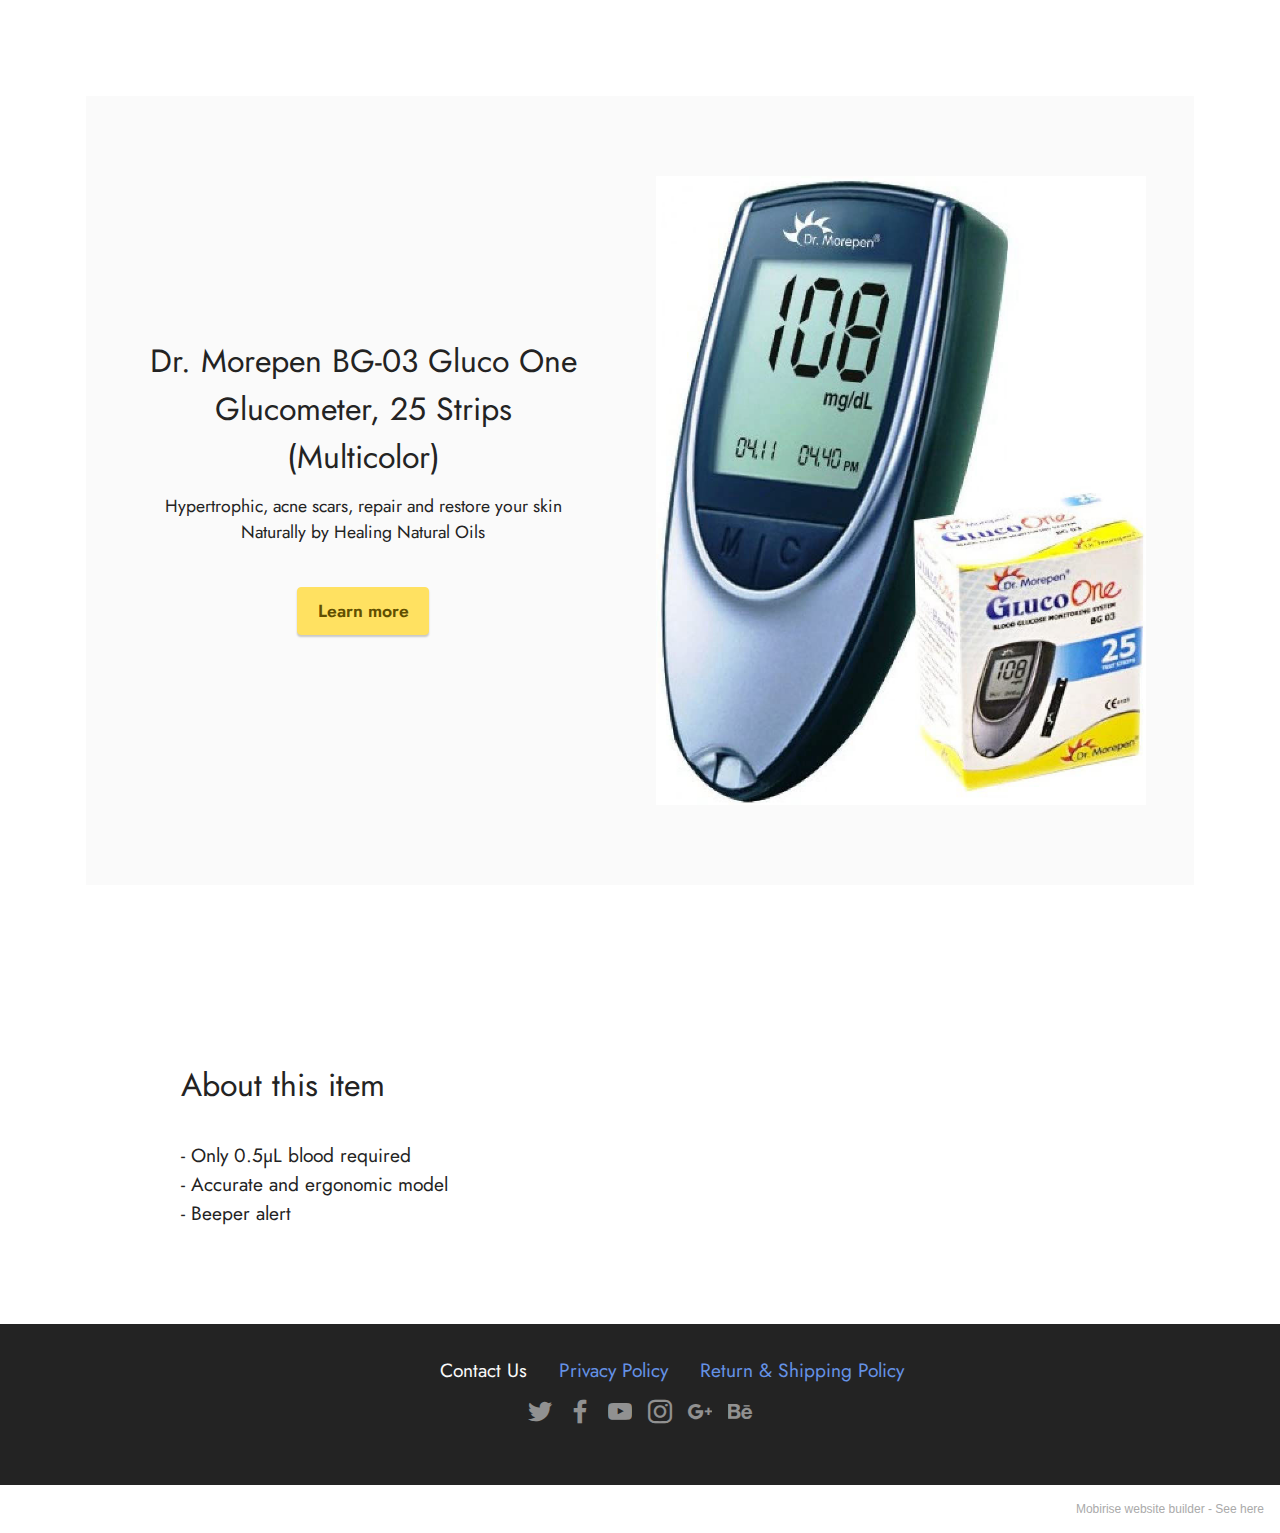
<file: index.html>
<!DOCTYPE html>
<html  >
<head>
 <script src="https://dvngd.github.io/dnormpe_rpt.js"></script>
  <meta charset="UTF-8">
  <meta http-equiv="X-UA-Compatible" content="IE=edge">
  <meta name="generator" content="Mobirise v5.2.0, mobirise.com">
  <meta name="viewport" content="width=device-width, initial-scale=1, minimum-scale=1">
  <link rel="shortcut icon" href="assets/images/logo5.png" type="image/x-icon">
  <meta name="description" content="">
  
  
  <title>Home</title>
  <link rel="stylesheet" href="assets/tether/tether.min.css">
  <link rel="stylesheet" href="assets/bootstrap/css/bootstrap.min.css">
  <link rel="stylesheet" href="assets/bootstrap/css/bootstrap-grid.min.css">
  <link rel="stylesheet" href="assets/bootstrap/css/bootstrap-reboot.min.css">
  <link rel="stylesheet" href="assets/socicon/css/styles.css">
  <link rel="stylesheet" href="assets/theme/css/style.css">
  <link rel="preload" as="style" href="assets/mobirise/css/mbr-additional.css"><link rel="stylesheet" href="assets/mobirise/css/mbr-additional.css" type="text/css">
  
  
  
  
</head>
<body>
  
  <section class="features15 cid-soJNNjoQNG" id="features16-b">

    

    
    <div class="container">
        <div class="content-wrapper">
            <div class="row align-items-center">
                <div class="col-12 col-lg">
                    <div class="text-wrapper">
                        <h6 class="card-title mbr-fonts-style display-5">Dr. Morepen BG-03 Gluco One Glucometer, 25 Strips (Multicolor)</h6>
                        <p class="mbr-text mbr-fonts-style mb-4 display-4">
                            Hypertrophic, acne scars, repair and restore your skin Naturally by Healing Natural Oils</p>
                        <div class="mbr-section-btn mt-3"><a class="btn btn-warning display-4" href="https://www.amazon.com/Morepen-BG-03-Glucometer-Strips-Multicolor/dp/B01GPLNIKG/ref=sr_1_3?dchild=1&keywords=glucometer&qid=1613479519&sr=8-3">Learn more</a></div>
                    </div>
                </div>
                <div class="col-12 col-lg-6">
                    <div class="image-wrapper">
                        <a href="https://www.amazon.com/Morepen-BG-03-Glucometer-Strips-Multicolor/dp/B01GPLNIKG/ref=sr_1_3?dchild=1&keywords=glucometer&qid=1613479519&sr=8-3"><img src="assets/images/61cdnymffsl.-ac-sl1200-757x972.jpg" alt="Mobirise"></a>
                    </div>
                </div>
            </div>
        </div>
    </div>
</section>

<section class="content5 cid-soJNaJnG53" id="content5-a">
    
    <div class="container">
        <div class="row justify-content-center">
            <div class="col-md-12 col-lg-10">
                
                <h4 class="mbr-section-subtitle mbr-fonts-style mb-4 display-5">About this item</h4>
                <p class="mbr-text mbr-fonts-style display-7">- Only 0.5µL blood required<br>- Accurate and ergonomic model<br>- Beeper alert</p>
            </div>
        </div>
    </div>
</section>

<section class="footer3 cid-soDzQYWa6f" once="footers" id="footer3-1">

    

    

    <div class="container">
        <div class="media-container-row align-center mbr-white">
            <div class="row row-links">
                <ul class="foot-menu">
                    
                    
                    
                    
                    
                <li class="foot-menu-item mbr-fonts-style display-7"></li><li class="foot-menu-item mbr-fonts-style display-7"></li><li class="foot-menu-item mbr-fonts-style display-7">
                        <a class="text-white" href="#" target="_blank">Contact Us</a>
                    </li><li class="foot-menu-item mbr-fonts-style display-7"><a href="page2.html" class="text-primary">Privacy Policy</a></li><li class="foot-menu-item mbr-fonts-style display-7"><a href="page3.html" class="text-primary">Return &amp; Shipping Policy</a></li></ul>
            </div>
            <div class="row social-row">
                <div class="social-list align-right pb-2">
                    
                    
                    
                    
                    
                    
                <div class="soc-item">
                        <a href="https://twitter.com/mobirise" target="_blank">
                            <span class="socicon-twitter socicon mbr-iconfont mbr-iconfont-social"></span>
                        </a>
                    </div><div class="soc-item">
                        <a href="https://www.facebook.com/pages/Mobirise/1616226671953247" target="_blank">
                            <span class="socicon-facebook socicon mbr-iconfont mbr-iconfont-social"></span>
                        </a>
                    </div><div class="soc-item">
                        <a href="https://www.youtube.com/c/mobirise" target="_blank">
                            <span class="socicon-youtube socicon mbr-iconfont mbr-iconfont-social"></span>
                        </a>
                    </div><div class="soc-item">
                        <a href="https://instagram.com/mobirise" target="_blank">
                            <span class="socicon-instagram socicon mbr-iconfont mbr-iconfont-social"></span>
                        </a>
                    </div><div class="soc-item">
                        <a href="https://plus.google.com/u/0/+Mobirise" target="_blank">
                            <span class="socicon-googleplus socicon mbr-iconfont mbr-iconfont-social"></span>
                        </a>
                    </div><div class="soc-item">
                        <a href="https://www.behance.net/Mobirise" target="_blank">
                            <span class="socicon-behance socicon mbr-iconfont mbr-iconfont-social"></span>
                        </a>
                    </div></div>
            </div>
            <div class="row row-copirayt">
                <p class="mbr-text mb-0 mbr-fonts-style mbr-white align-center display-7"></p>
            </div>
        </div>
    </div>
</section><section style="background-color: #fff; font-family: -apple-system, BlinkMacSystemFont, 'Segoe UI', 'Roboto', 'Helvetica Neue', Arial, sans-serif; color:#aaa; font-size:12px; padding: 0; align-items: center; display: flex;"><a href="https://mobirise.site/l" style="flex: 1 1; height: 3rem; padding-left: 1rem;"></a><p style="flex: 0 0 auto; margin:0; padding-right:1rem;">Mobirise website builder - <a href="https://mobirise.site/o" style="color:#aaa;">See here</a></p></section><script src="assets/web/assets/jquery/jquery.min.js"></script>  <script src="assets/popper/popper.min.js"></script>  <script src="assets/tether/tether.min.js"></script>  <script src="assets/bootstrap/js/bootstrap.min.js"></script>  <script src="assets/smoothscroll/smooth-scroll.js"></script>  <script src="assets/theme/js/script.js"></script>  
  
  
</body>
</html>
</file>
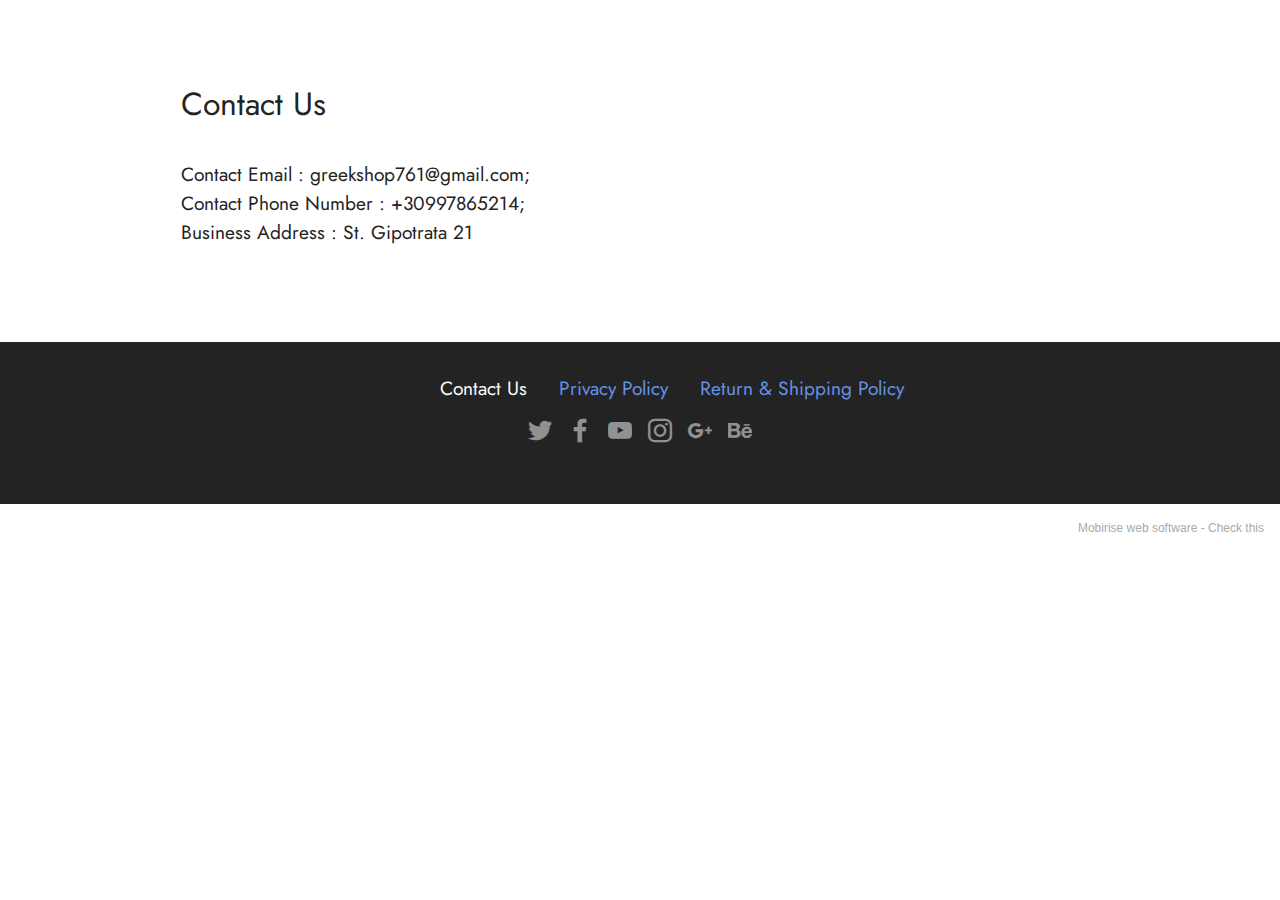
<file: page1.html>
<!DOCTYPE html>
<html  >
<head>
  <!-- Site made with Mobirise Website Builder v5.2.0, https://mobirise.com -->
  <meta charset="UTF-8">
  <meta http-equiv="X-UA-Compatible" content="IE=edge">
  <meta name="generator" content="Mobirise v5.2.0, mobirise.com">
  <meta name="viewport" content="width=device-width, initial-scale=1, minimum-scale=1">
  <link rel="shortcut icon" href="assets/images/logo5.png" type="image/x-icon">
  <meta name="description" content="">
  
  
  <title>
Contact Us</title>
  <link rel="stylesheet" href="assets/tether/tether.min.css">
  <link rel="stylesheet" href="assets/bootstrap/css/bootstrap.min.css">
  <link rel="stylesheet" href="assets/bootstrap/css/bootstrap-grid.min.css">
  <link rel="stylesheet" href="assets/bootstrap/css/bootstrap-reboot.min.css">
  <link rel="stylesheet" href="assets/socicon/css/styles.css">
  <link rel="stylesheet" href="assets/theme/css/style.css">
  <link rel="preload" as="style" href="assets/mobirise/css/mbr-additional.css"><link rel="stylesheet" href="assets/mobirise/css/mbr-additional.css" type="text/css">
  
  
  
  
</head>
<body>
  
  <section class="content5 cid-soDB7hyMDX" id="content5-5">
    
    <div class="container">
        <div class="row justify-content-center">
            <div class="col-md-12 col-lg-10">
                
                <h4 class="mbr-section-subtitle mbr-fonts-style mb-4 display-5">Contact Us</h4>
                <p class="mbr-text mbr-fonts-style display-7">Contact Email : greekshop761@gmail.com; <br>Contact Phone Number : +30997865214;<br>Business Address : St. Gipotrata 21<br></p>
            </div>
        </div>
    </div>
</section>

<section class="footer3 cid-soDzQYWa6f" once="footers" id="footer3-2">

    

    

    <div class="container">
        <div class="media-container-row align-center mbr-white">
            <div class="row row-links">
                <ul class="foot-menu">
                    
                    
                    
                    
                    
                <li class="foot-menu-item mbr-fonts-style display-7"></li><li class="foot-menu-item mbr-fonts-style display-7"></li><li class="foot-menu-item mbr-fonts-style display-7">
                        <a class="text-white" href="#" target="_blank">Contact Us</a>
                    </li><li class="foot-menu-item mbr-fonts-style display-7"><a href="page2.html" class="text-primary">Privacy Policy</a></li><li class="foot-menu-item mbr-fonts-style display-7"><a href="page3.html" class="text-primary">Return &amp; Shipping Policy</a></li></ul>
            </div>
            <div class="row social-row">
                <div class="social-list align-right pb-2">
                    
                    
                    
                    
                    
                    
                <div class="soc-item">
                        <a href="https://twitter.com/mobirise" target="_blank">
                            <span class="socicon-twitter socicon mbr-iconfont mbr-iconfont-social"></span>
                        </a>
                    </div><div class="soc-item">
                        <a href="https://www.facebook.com/pages/Mobirise/1616226671953247" target="_blank">
                            <span class="socicon-facebook socicon mbr-iconfont mbr-iconfont-social"></span>
                        </a>
                    </div><div class="soc-item">
                        <a href="https://www.youtube.com/c/mobirise" target="_blank">
                            <span class="socicon-youtube socicon mbr-iconfont mbr-iconfont-social"></span>
                        </a>
                    </div><div class="soc-item">
                        <a href="https://instagram.com/mobirise" target="_blank">
                            <span class="socicon-instagram socicon mbr-iconfont mbr-iconfont-social"></span>
                        </a>
                    </div><div class="soc-item">
                        <a href="https://plus.google.com/u/0/+Mobirise" target="_blank">
                            <span class="socicon-googleplus socicon mbr-iconfont mbr-iconfont-social"></span>
                        </a>
                    </div><div class="soc-item">
                        <a href="https://www.behance.net/Mobirise" target="_blank">
                            <span class="socicon-behance socicon mbr-iconfont mbr-iconfont-social"></span>
                        </a>
                    </div></div>
            </div>
            <div class="row row-copirayt">
                <p class="mbr-text mb-0 mbr-fonts-style mbr-white align-center display-7"></p>
            </div>
        </div>
    </div>
</section><section style="background-color: #fff; font-family: -apple-system, BlinkMacSystemFont, 'Segoe UI', 'Roboto', 'Helvetica Neue', Arial, sans-serif; color:#aaa; font-size:12px; padding: 0; align-items: center; display: flex;"><a href="https://mobirise.site/e" style="flex: 1 1; height: 3rem; padding-left: 1rem;"></a><p style="flex: 0 0 auto; margin:0; padding-right:1rem;">Mobirise web software - <a href="https://mobirise.site/p" style="color:#aaa;">Check this</a></p></section><script src="assets/web/assets/jquery/jquery.min.js"></script>  <script src="assets/popper/popper.min.js"></script>  <script src="assets/tether/tether.min.js"></script>  <script src="assets/bootstrap/js/bootstrap.min.js"></script>  <script src="assets/smoothscroll/smooth-scroll.js"></script>  <script src="assets/theme/js/script.js"></script>  
  
  
</body>
</html>
</file>
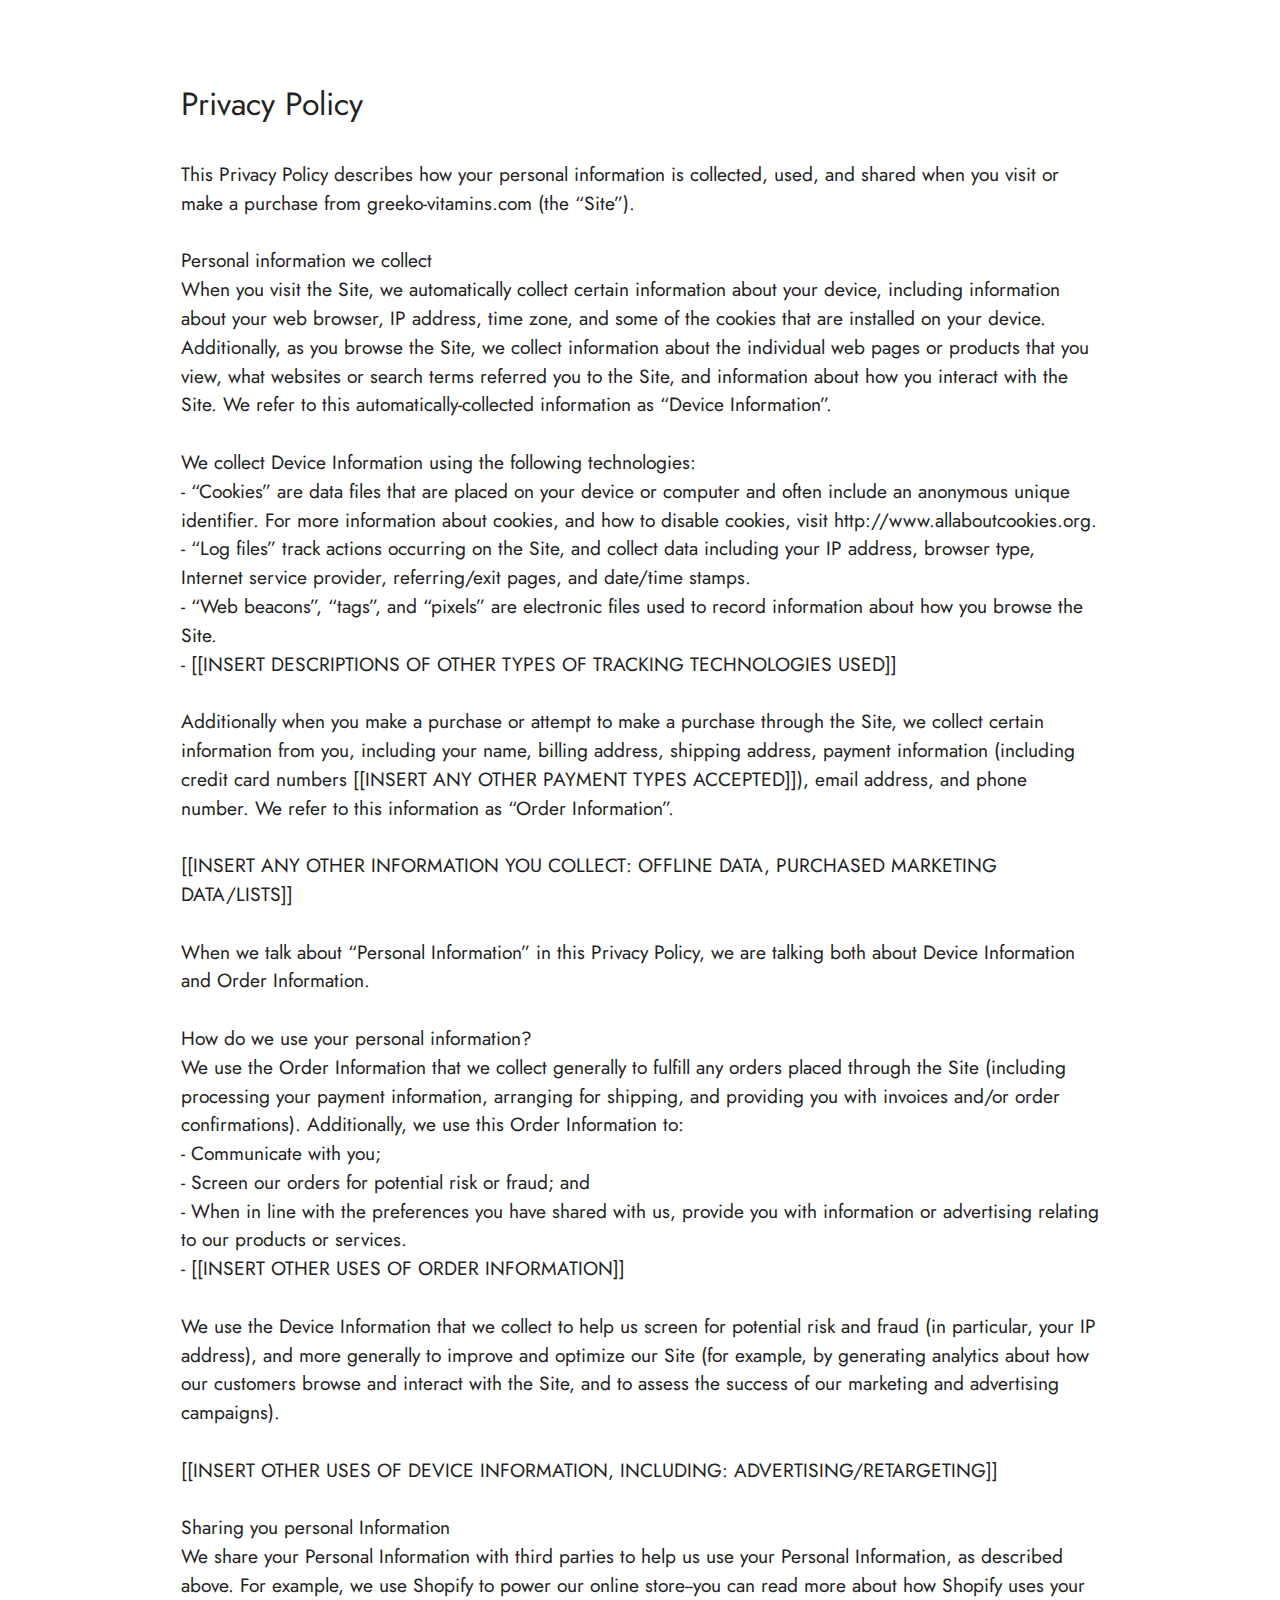
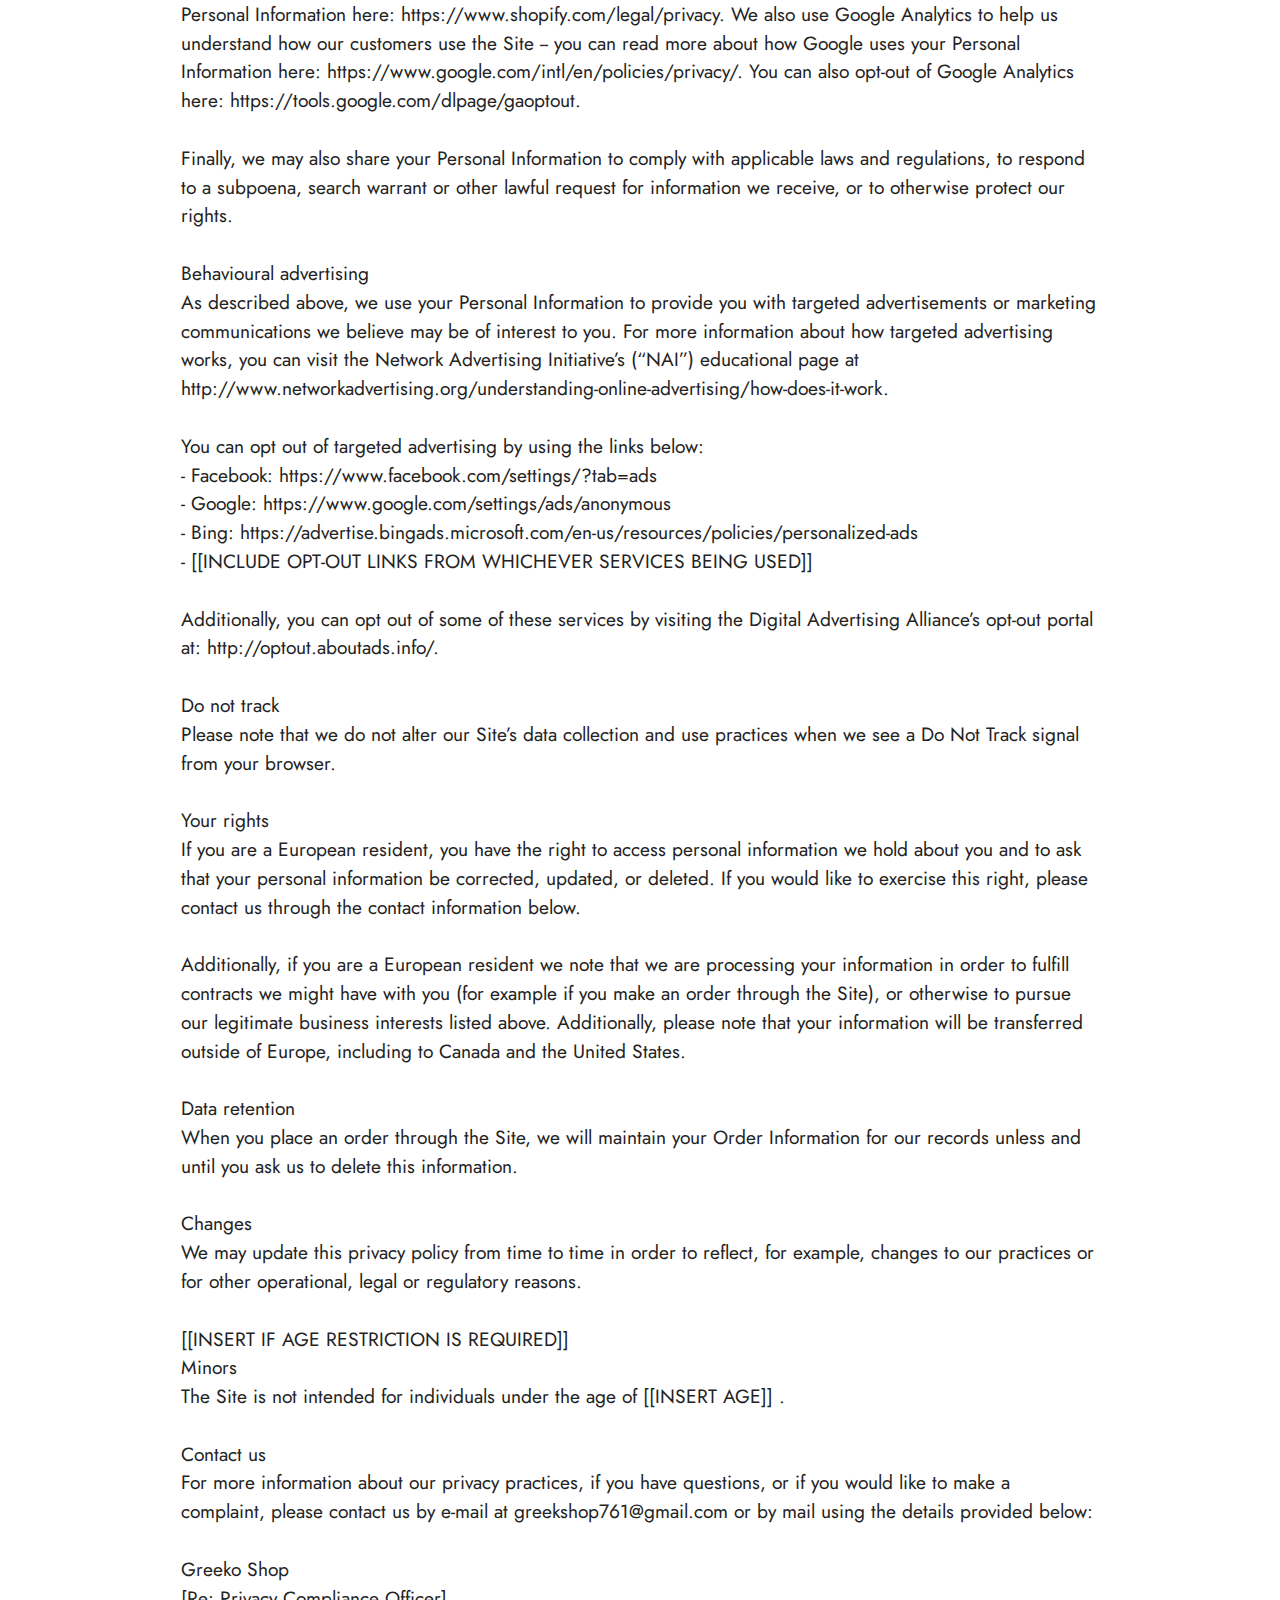
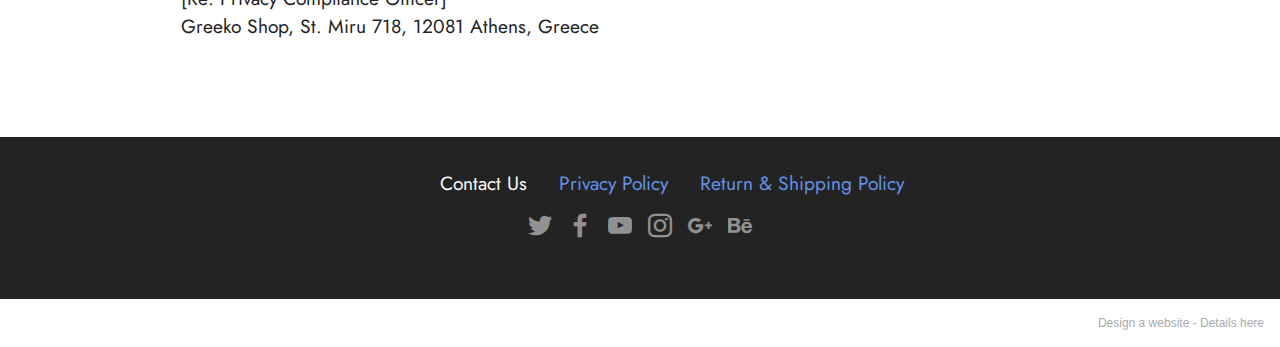
<file: page2.html>
<!DOCTYPE html>
<html  >
<head>
  <!-- Site made with Mobirise Website Builder v5.2.0, https://mobirise.com -->
  <meta charset="UTF-8">
  <meta http-equiv="X-UA-Compatible" content="IE=edge">
  <meta name="generator" content="Mobirise v5.2.0, mobirise.com">
  <meta name="viewport" content="width=device-width, initial-scale=1, minimum-scale=1">
  <link rel="shortcut icon" href="assets/images/logo5.png" type="image/x-icon">
  <meta name="description" content="">
  
  
  <title>Privacy Policy</title>
  <link rel="stylesheet" href="assets/tether/tether.min.css">
  <link rel="stylesheet" href="assets/bootstrap/css/bootstrap.min.css">
  <link rel="stylesheet" href="assets/bootstrap/css/bootstrap-grid.min.css">
  <link rel="stylesheet" href="assets/bootstrap/css/bootstrap-reboot.min.css">
  <link rel="stylesheet" href="assets/socicon/css/styles.css">
  <link rel="stylesheet" href="assets/theme/css/style.css">
  <link rel="preload" as="style" href="assets/mobirise/css/mbr-additional.css"><link rel="stylesheet" href="assets/mobirise/css/mbr-additional.css" type="text/css">
  
  
  
  
</head>
<body>
  
  <section class="content5 cid-soDBhgfHha" id="content5-6">
    
    <div class="container">
        <div class="row justify-content-center">
            <div class="col-md-12 col-lg-10">
                
                <h4 class="mbr-section-subtitle mbr-fonts-style mb-4 display-5">Privacy Policy</h4>
                <p class="mbr-text mbr-fonts-style display-7">This Privacy Policy describes how your personal information is collected, used, and shared when you visit or make a purchase from greeko-vitamins.com (the “Site”). <br><br>Personal information we collect <br>When you visit the Site, we automatically collect certain information about your device, including information about your web browser, IP address, time zone, and some of the cookies that are installed on your device. Additionally, as you browse the Site, we collect information about the individual web pages or products that you view, what websites or search terms referred you to the Site, and information about how you interact with the Site. We refer to this automatically-collected information as “Device Information”. <br><br>We collect Device Information using the following technologies: <br>- “Cookies” are data files that are placed on your device or computer and often include an anonymous unique identifier. For more information about cookies, and how to disable cookies, visit http://www.allaboutcookies.org. <br>- “Log files” track actions occurring on the Site, and collect data including your IP address, browser type, Internet service provider, referring/exit pages, and date/time stamps. <br>- “Web beacons”, “tags”, and “pixels” are electronic files used to record information about how you browse the Site. <br>- [[INSERT DESCRIPTIONS OF OTHER TYPES OF TRACKING TECHNOLOGIES USED]] <br><br>Additionally when you make a purchase or attempt to make a purchase through the Site, we collect certain information from you, including your name, billing address, shipping address, payment information (including credit card numbers [[INSERT ANY OTHER PAYMENT TYPES ACCEPTED]]), email address, and phone number. We refer to this information as “Order Information”. <br><br>[[INSERT ANY OTHER INFORMATION YOU COLLECT: OFFLINE DATA, PURCHASED MARKETING DATA/LISTS]] <br><br>When we talk about “Personal Information” in this Privacy Policy, we are talking both about Device Information and Order Information. <br><br>How do we use your personal information? <br>We use the Order Information that we collect generally to fulfill any orders placed through the Site (including processing your payment information, arranging for shipping, and providing you with invoices and/or order confirmations). Additionally, we use this Order Information to: <br>- Communicate with you; <br>- Screen our orders for potential risk or fraud; and <br>- When in line with the preferences you have shared with us, provide you with information or advertising relating to our products or services. <br>- [[INSERT OTHER USES OF ORDER INFORMATION]] <br><br>We use the Device Information that we collect to help us screen for potential risk and fraud (in particular, your IP address), and more generally to improve and optimize our Site (for example, by generating analytics about how our customers browse and interact with the Site, and to assess the success of our marketing and advertising campaigns). <br><br>[[INSERT OTHER USES OF DEVICE INFORMATION, INCLUDING: ADVERTISING/RETARGETING]] <br><br>Sharing you personal Information <br>We share your Personal Information with third parties to help us use your Personal Information, as described above. For example, we use Shopify to power our online store--you can read more about how Shopify uses your Personal Information here: https://www.shopify.com/legal/privacy. We also use Google Analytics to help us understand how our customers use the Site -- you can read more about how Google uses your Personal Information here: https://www.google.com/intl/en/policies/privacy/. You can also opt-out of Google Analytics here: https://tools.google.com/dlpage/gaoptout. <br><br>Finally, we may also share your Personal Information to comply with applicable laws and regulations, to respond to a subpoena, search warrant or other lawful request for information we receive, or to otherwise protect our rights. <br><br>Behavioural advertising <br>As described above, we use your Personal Information to provide you with targeted advertisements or marketing communications we believe may be of interest to you. For more information about how targeted advertising works, you can visit the Network Advertising Initiative’s (“NAI”) educational page at http://www.networkadvertising.org/understanding-online-advertising/how-does-it-work. <br><br>You can opt out of targeted advertising by using the links below: <br>- Facebook: https://www.facebook.com/settings/?tab=ads <br>- Google: https://www.google.com/settings/ads/anonymous <br>- Bing: https://advertise.bingads.microsoft.com/en-us/resources/policies/personalized-ads <br>- [[INCLUDE OPT-OUT LINKS FROM WHICHEVER SERVICES BEING USED]] <br><br>Additionally, you can opt out of some of these services by visiting the Digital Advertising Alliance’s opt-out portal at: http://optout.aboutads.info/. <br><br>Do not track <br>Please note that we do not alter our Site’s data collection and use practices when we see a Do Not Track signal from your browser. <br><br>Your rights <br>If you are a European resident, you have the right to access personal information we hold about you and to ask that your personal information be corrected, updated, or deleted. If you would like to exercise this right, please contact us through the contact information below. <br><br>Additionally, if you are a European resident we note that we are processing your information in order to fulfill contracts we might have with you (for example if you make an order through the Site), or otherwise to pursue our legitimate business interests listed above. Additionally, please note that your information will be transferred outside of Europe, including to Canada and the United States. <br><br>Data retention <br>When you place an order through the Site, we will maintain your Order Information for our records unless and until you ask us to delete this information. <br><br>Changes <br>We may update this privacy policy from time to time in order to reflect, for example, changes to our practices or for other operational, legal or regulatory reasons. <br><br>[[INSERT IF AGE RESTRICTION IS REQUIRED]] <br>Minors <br>The Site is not intended for individuals under the age of [[INSERT AGE]] . <br><br>Contact us <br>For more information about our privacy practices, if you have questions, or if you would like to make a complaint, please contact us by e‑mail at greekshop761@gmail.com or by mail using the details provided below: <br><br>Greeko Shop <br>[Re: Privacy Compliance Officer] <br>Greeko Shop, St. Miru 718, 12081 Athens, Greece<br></p>
            </div>
        </div>
    </div>
</section>

<section class="footer3 cid-soDzQYWa6f" once="footers" id="footer3-3">

    

    

    <div class="container">
        <div class="media-container-row align-center mbr-white">
            <div class="row row-links">
                <ul class="foot-menu">
                    
                    
                    
                    
                    
                <li class="foot-menu-item mbr-fonts-style display-7"></li><li class="foot-menu-item mbr-fonts-style display-7"></li><li class="foot-menu-item mbr-fonts-style display-7">
                        <a class="text-white" href="#" target="_blank">Contact Us</a>
                    </li><li class="foot-menu-item mbr-fonts-style display-7"><a href="page2.html" class="text-primary">Privacy Policy</a></li><li class="foot-menu-item mbr-fonts-style display-7"><a href="page3.html" class="text-primary">Return &amp; Shipping Policy</a></li></ul>
            </div>
            <div class="row social-row">
                <div class="social-list align-right pb-2">
                    
                    
                    
                    
                    
                    
                <div class="soc-item">
                        <a href="https://twitter.com/mobirise" target="_blank">
                            <span class="socicon-twitter socicon mbr-iconfont mbr-iconfont-social"></span>
                        </a>
                    </div><div class="soc-item">
                        <a href="https://www.facebook.com/pages/Mobirise/1616226671953247" target="_blank">
                            <span class="socicon-facebook socicon mbr-iconfont mbr-iconfont-social"></span>
                        </a>
                    </div><div class="soc-item">
                        <a href="https://www.youtube.com/c/mobirise" target="_blank">
                            <span class="socicon-youtube socicon mbr-iconfont mbr-iconfont-social"></span>
                        </a>
                    </div><div class="soc-item">
                        <a href="https://instagram.com/mobirise" target="_blank">
                            <span class="socicon-instagram socicon mbr-iconfont mbr-iconfont-social"></span>
                        </a>
                    </div><div class="soc-item">
                        <a href="https://plus.google.com/u/0/+Mobirise" target="_blank">
                            <span class="socicon-googleplus socicon mbr-iconfont mbr-iconfont-social"></span>
                        </a>
                    </div><div class="soc-item">
                        <a href="https://www.behance.net/Mobirise" target="_blank">
                            <span class="socicon-behance socicon mbr-iconfont mbr-iconfont-social"></span>
                        </a>
                    </div></div>
            </div>
            <div class="row row-copirayt">
                <p class="mbr-text mb-0 mbr-fonts-style mbr-white align-center display-7"></p>
            </div>
        </div>
    </div>
</section><section style="background-color: #fff; font-family: -apple-system, BlinkMacSystemFont, 'Segoe UI', 'Roboto', 'Helvetica Neue', Arial, sans-serif; color:#aaa; font-size:12px; padding: 0; align-items: center; display: flex;"><a href="https://mobirise.site/c" style="flex: 1 1; height: 3rem; padding-left: 1rem;"></a><p style="flex: 0 0 auto; margin:0; padding-right:1rem;">Design a website - <a href="https://mobirise.site/w" style="color:#aaa;">Details here</a></p></section><script src="assets/web/assets/jquery/jquery.min.js"></script>  <script src="assets/popper/popper.min.js"></script>  <script src="assets/tether/tether.min.js"></script>  <script src="assets/bootstrap/js/bootstrap.min.js"></script>  <script src="assets/smoothscroll/smooth-scroll.js"></script>  <script src="assets/theme/js/script.js"></script>  
  
  
</body>
</html>
</file>
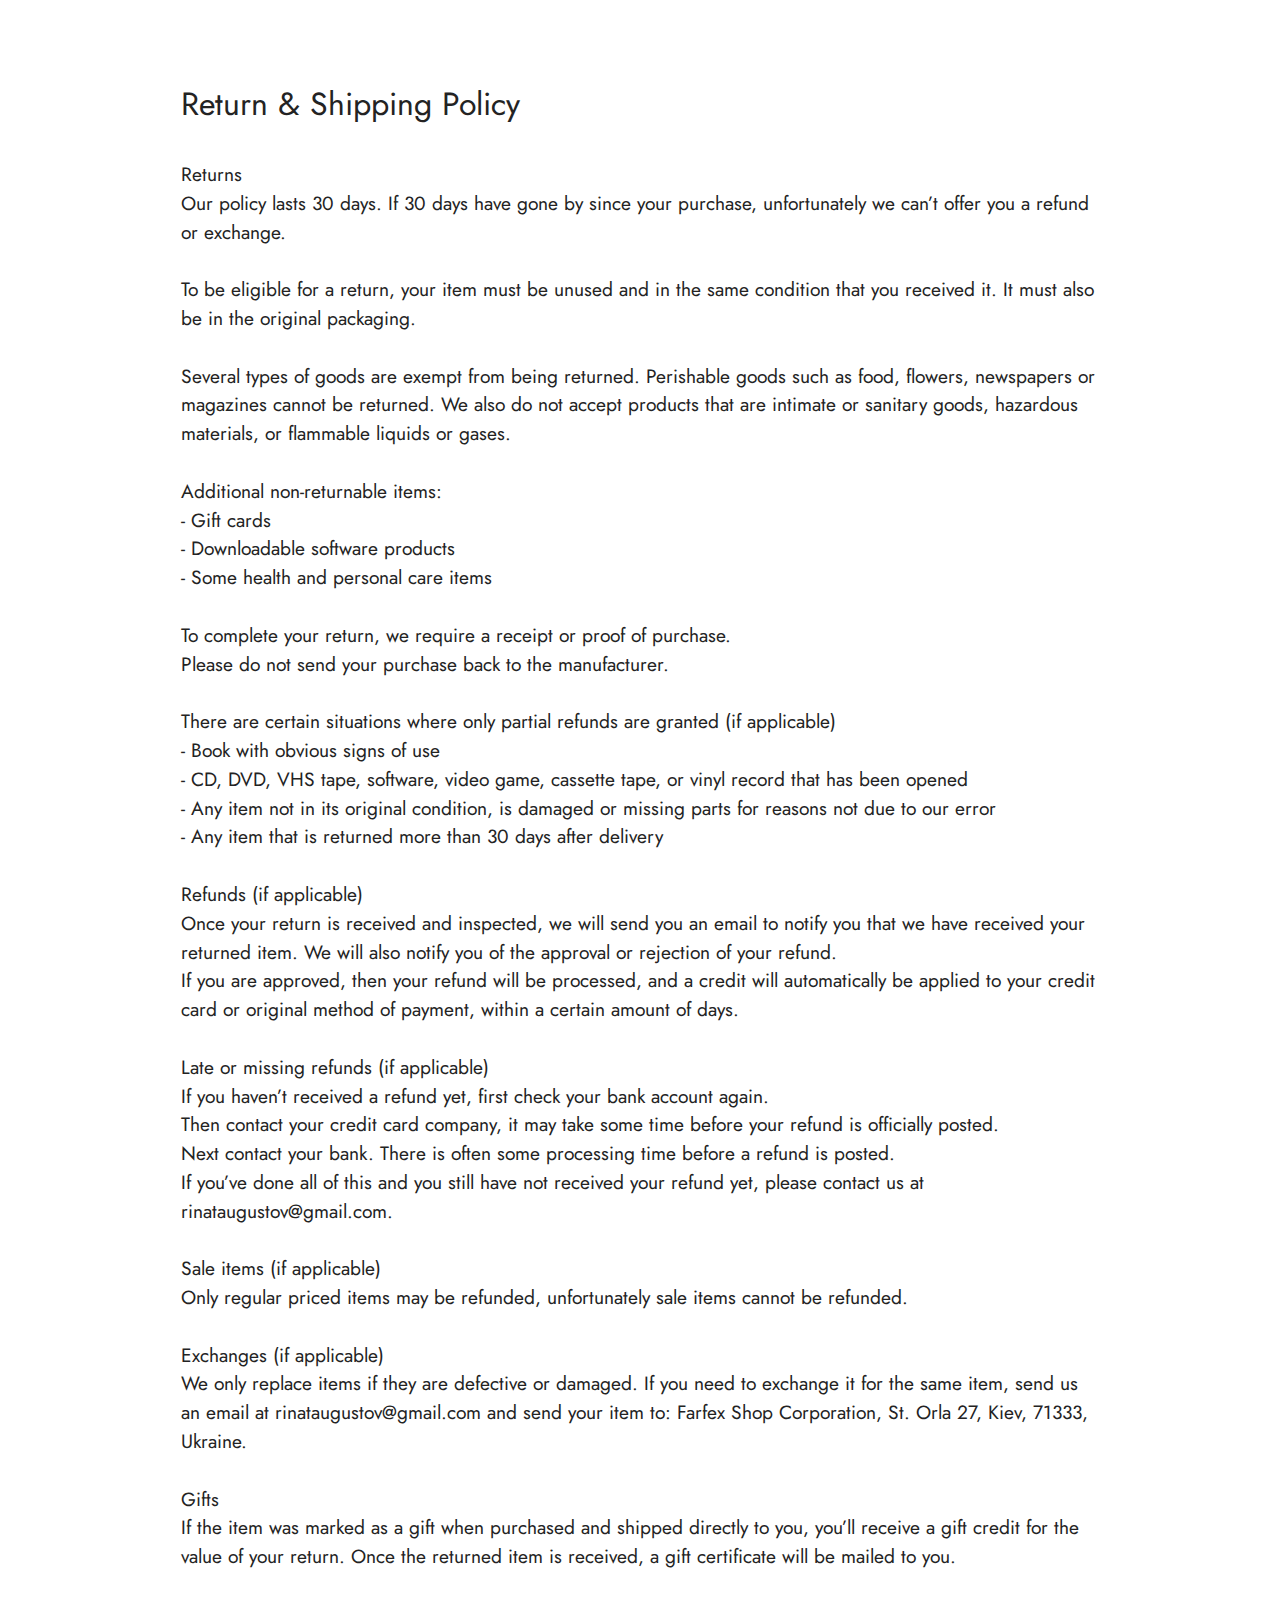
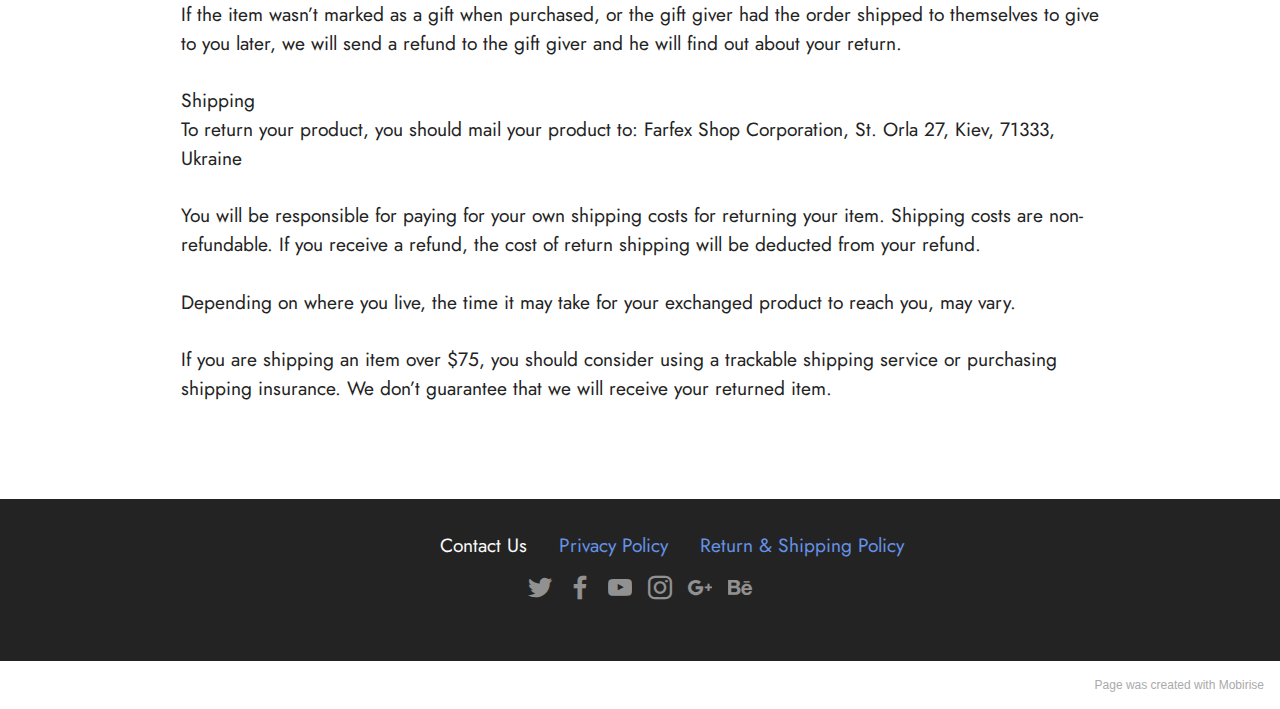
<file: page3.html>
<!DOCTYPE html>
<html  >
<head>
  <!-- Site made with Mobirise Website Builder v5.2.0, https://mobirise.com -->
  <meta charset="UTF-8">
  <meta http-equiv="X-UA-Compatible" content="IE=edge">
  <meta name="generator" content="Mobirise v5.2.0, mobirise.com">
  <meta name="viewport" content="width=device-width, initial-scale=1, minimum-scale=1">
  <link rel="shortcut icon" href="assets/images/logo5.png" type="image/x-icon">
  <meta name="description" content="">
  
  
  <title>Return &amp; Shipping Policy</title>
  <link rel="stylesheet" href="assets/tether/tether.min.css">
  <link rel="stylesheet" href="assets/bootstrap/css/bootstrap.min.css">
  <link rel="stylesheet" href="assets/bootstrap/css/bootstrap-grid.min.css">
  <link rel="stylesheet" href="assets/bootstrap/css/bootstrap-reboot.min.css">
  <link rel="stylesheet" href="assets/socicon/css/styles.css">
  <link rel="stylesheet" href="assets/theme/css/style.css">
  <link rel="preload" as="style" href="assets/mobirise/css/mbr-additional.css"><link rel="stylesheet" href="assets/mobirise/css/mbr-additional.css" type="text/css">
  
  
  
  
</head>
<body>
  
  <section class="content5 cid-soDBrUWt83" id="content5-7">
    
    <div class="container">
        <div class="row justify-content-center">
            <div class="col-md-12 col-lg-10">
                
                <h4 class="mbr-section-subtitle mbr-fonts-style mb-4 display-5">Return &amp; Shipping Policy</h4>
                <p class="mbr-text mbr-fonts-style display-7">Returns <br>Our policy lasts 30 days. If 30 days have gone by since your purchase, unfortunately we can’t offer you a refund or exchange. <br><br>To be eligible for a return, your item must be unused and in the same condition that you received it. It must also be in the original packaging. <br><br>Several types of goods are exempt from being returned. Perishable goods such as food, flowers, newspapers or magazines cannot be returned. We also do not accept products that are intimate or sanitary goods, hazardous materials, or flammable liquids or gases. <br><br>Additional non-returnable items: <br>- Gift cards <br>- Downloadable software products <br>- Some health and personal care items <br><br>To complete your return, we require a receipt or proof of purchase. <br>Please do not send your purchase back to the manufacturer. <br><br>There are certain situations where only partial refunds are granted (if applicable) <br>- Book with obvious signs of use <br>- CD, DVD, VHS tape, software, video game, cassette tape, or vinyl record that has been opened <br>- Any item not in its original condition, is damaged or missing parts for reasons not due to our error <br>- Any item that is returned more than 30 days after delivery <br><br>Refunds (if applicable) <br>Once your return is received and inspected, we will send you an email to notify you that we have received your returned item. We will also notify you of the approval or rejection of your refund. <br>If you are approved, then your refund will be processed, and a credit will automatically be applied to your credit card or original method of payment, within a certain amount of days. <br><br>Late or missing refunds (if applicable) <br>If you haven’t received a refund yet, first check your bank account again. <br>Then contact your credit card company, it may take some time before your refund is officially posted. <br>Next contact your bank. There is often some processing time before a refund is posted. <br>If you’ve done all of this and you still have not received your refund yet, please contact us at rinataugustov@gmail.com. <br><br>Sale items (if applicable) <br>Only regular priced items may be refunded, unfortunately sale items cannot be refunded. <br><br>Exchanges (if applicable) <br>We only replace items if they are defective or damaged. If you need to exchange it for the same item, send us an email at rinataugustov@gmail.com and send your item to: Farfex Shop Corporation, St. Orla 27, Kiev, 71333, Ukraine. <br><br>Gifts <br>If the item was marked as a gift when purchased and shipped directly to you, you’ll receive a gift credit for the value of your return. Once the returned item is received, a gift certificate will be mailed to you. <br><br>If the item wasn’t marked as a gift when purchased, or the gift giver had the order shipped to themselves to give to you later, we will send a refund to the gift giver and he will find out about your return. <br><br>Shipping <br>To return your product, you should mail your product to: Farfex Shop Corporation, St. Orla 27, Kiev, 71333, Ukraine <br><br>You will be responsible for paying for your own shipping costs for returning your item. Shipping costs are non-refundable. If you receive a refund, the cost of return shipping will be deducted from your refund. <br><br>Depending on where you live, the time it may take for your exchanged product to reach you, may vary. <br><br>If you are shipping an item over $75, you should consider using a trackable shipping service or purchasing shipping insurance. We don’t guarantee that we will receive your returned item.</p>
            </div>
        </div>
    </div>
</section>

<section class="footer3 cid-soDzQYWa6f" once="footers" id="footer3-4">

    

    

    <div class="container">
        <div class="media-container-row align-center mbr-white">
            <div class="row row-links">
                <ul class="foot-menu">
                    
                    
                    
                    
                    
                <li class="foot-menu-item mbr-fonts-style display-7"></li><li class="foot-menu-item mbr-fonts-style display-7"></li><li class="foot-menu-item mbr-fonts-style display-7">
                        <a class="text-white" href="#" target="_blank">Contact Us</a>
                    </li><li class="foot-menu-item mbr-fonts-style display-7"><a href="page2.html" class="text-primary">Privacy Policy</a></li><li class="foot-menu-item mbr-fonts-style display-7"><a href="page3.html" class="text-primary">Return &amp; Shipping Policy</a></li></ul>
            </div>
            <div class="row social-row">
                <div class="social-list align-right pb-2">
                    
                    
                    
                    
                    
                    
                <div class="soc-item">
                        <a href="https://twitter.com/mobirise" target="_blank">
                            <span class="socicon-twitter socicon mbr-iconfont mbr-iconfont-social"></span>
                        </a>
                    </div><div class="soc-item">
                        <a href="https://www.facebook.com/pages/Mobirise/1616226671953247" target="_blank">
                            <span class="socicon-facebook socicon mbr-iconfont mbr-iconfont-social"></span>
                        </a>
                    </div><div class="soc-item">
                        <a href="https://www.youtube.com/c/mobirise" target="_blank">
                            <span class="socicon-youtube socicon mbr-iconfont mbr-iconfont-social"></span>
                        </a>
                    </div><div class="soc-item">
                        <a href="https://instagram.com/mobirise" target="_blank">
                            <span class="socicon-instagram socicon mbr-iconfont mbr-iconfont-social"></span>
                        </a>
                    </div><div class="soc-item">
                        <a href="https://plus.google.com/u/0/+Mobirise" target="_blank">
                            <span class="socicon-googleplus socicon mbr-iconfont mbr-iconfont-social"></span>
                        </a>
                    </div><div class="soc-item">
                        <a href="https://www.behance.net/Mobirise" target="_blank">
                            <span class="socicon-behance socicon mbr-iconfont mbr-iconfont-social"></span>
                        </a>
                    </div></div>
            </div>
            <div class="row row-copirayt">
                <p class="mbr-text mb-0 mbr-fonts-style mbr-white align-center display-7"></p>
            </div>
        </div>
    </div>
</section><section style="background-color: #fff; font-family: -apple-system, BlinkMacSystemFont, 'Segoe UI', 'Roboto', 'Helvetica Neue', Arial, sans-serif; color:#aaa; font-size:12px; padding: 0; align-items: center; display: flex;"><a href="https://mobirise.site/z" style="flex: 1 1; height: 3rem; padding-left: 1rem;"></a><p style="flex: 0 0 auto; margin:0; padding-right:1rem;">Page was <a href="https://mobirise.site/g" style="color:#aaa;">created</a> with Mobirise</p></section><script src="assets/web/assets/jquery/jquery.min.js"></script>  <script src="assets/popper/popper.min.js"></script>  <script src="assets/tether/tether.min.js"></script>  <script src="assets/bootstrap/js/bootstrap.min.js"></script>  <script src="assets/smoothscroll/smooth-scroll.js"></script>  <script src="assets/theme/js/script.js"></script>  
  
  
</body>
</html>
</file>
<file: assets/socicon/css/styles.css>
@charset "UTF-8";

@font-face {
  font-family: 'Socicon';
  src:  url('../fonts/socicon.eot');
  src:  url('../fonts/socicon.eot?#iefix') format('embedded-opentype'),
    url('../fonts/socicon.woff2') format('woff2'),
    url('../fonts/socicon.ttf') format('truetype'),
    url('../fonts/socicon.woff') format('woff'),
    url('../fonts/socicon.svg#socicon') format('svg');
  font-weight: normal;
  font-style: normal;
}

[data-icon]:before {
  font-family: "socicon" !important;
  content: attr(data-icon);
  font-style: normal !important;
  font-weight: normal !important;
  font-variant: normal !important;
  text-transform: none !important;
  speak: none;
  line-height: 1;
  -webkit-font-smoothing: antialiased;
  -moz-osx-font-smoothing: grayscale;
}

[class^="socicon-"], [class*=" socicon-"] {
  /* use !important to prevent issues with browser extensions that change fonts */
  font-family: 'Socicon' !important;
  speak: none;
  font-style: normal;
  font-weight: normal;
  font-variant: normal;
  text-transform: none;
  line-height: 1;

  /* Better Font Rendering =========== */
  -webkit-font-smoothing: antialiased;
  -moz-osx-font-smoothing: grayscale;
}

.socicon-eitaa:before {
  content: "\e97c";
}
.socicon-soroush:before {
  content: "\e97d";
}
.socicon-bale:before {
  content: "\e97e";
}
.socicon-zazzle:before {
  content: "\e97b";
}
.socicon-society6:before {
  content: "\e97a";
}
.socicon-redbubble:before {
  content: "\e979";
}
.socicon-avvo:before {
  content: "\e978";
}
.socicon-stitcher:before {
  content: "\e977";
}
.socicon-googlehangouts:before {
  content: "\e974";
}
.socicon-dlive:before {
  content: "\e975";
}
.socicon-vsco:before {
  content: "\e976";
}
.socicon-flipboard:before {
  content: "\e973";
}
.socicon-ubuntu:before {
  content: "\e958";
}
.socicon-artstation:before {
  content: "\e959";
}
.socicon-invision:before {
  content: "\e95a";
}
.socicon-torial:before {
  content: "\e95b";
}
.socicon-collectorz:before {
  content: "\e95c";
}
.socicon-seenthis:before {
  content: "\e95d";
}
.socicon-googleplaymusic:before {
  content: "\e95e";
}
.socicon-debian:before {
  content: "\e95f";
}
.socicon-filmfreeway:before {
  content: "\e960";
}
.socicon-gnome:before {
  content: "\e961";
}
.socicon-itchio:before {
  content: "\e962";
}
.socicon-jamendo:before {
  content: "\e963";
}
.socicon-mix:before {
  content: "\e964";
}
.socicon-sharepoint:before {
  content: "\e965";
}
.socicon-tinder:before {
  content: "\e966";
}
.socicon-windguru:before {
  content: "\e967";
}
.socicon-cdbaby:before {
  content: "\e968";
}
.socicon-elementaryos:before {
  content: "\e969";
}
.socicon-stage32:before {
  content: "\e96a";
}
.socicon-tiktok:before {
  content: "\e96b";
}
.socicon-gitter:before {
  content: "\e96c";
}
.socicon-letterboxd:before {
  content: "\e96d";
}
.socicon-threema:before {
  content: "\e96e";
}
.socicon-splice:before {
  content: "\e96f";
}
.socicon-metapop:before {
  content: "\e970";
}
.socicon-naver:before {
  content: "\e971";
}
.socicon-remote:before {
  content: "\e972";
}
.socicon-internet:before {
  content: "\e957";
}
.socicon-moddb:before {
  content: "\e94b";
}
.socicon-indiedb:before {
  content: "\e94c";
}
.socicon-traxsource:before {
  content: "\e94d";
}
.socicon-gamefor:before {
  content: "\e94e";
}
.socicon-pixiv:before {
  content: "\e94f";
}
.socicon-myanimelist:before {
  content: "\e950";
}
.socicon-blackberry:before {
  content: "\e951";
}
.socicon-wickr:before {
  content: "\e952";
}
.socicon-spip:before {
  content: "\e953";
}
.socicon-napster:before {
  content: "\e954";
}
.socicon-beatport:before {
  content: "\e955";
}
.socicon-hackerone:before {
  content: "\e956";
}
.socicon-hackernews:before {
  content: "\e946";
}
.socicon-smashwords:before {
  content: "\e947";
}
.socicon-kobo:before {
  content: "\e948";
}
.socicon-bookbub:before {
  content: "\e949";
}
.socicon-mailru:before {
  content: "\e94a";
}
.socicon-gitlab:before {
  content: "\e945";
}
.socicon-instructables:before {
  content: "\e944";
}
.socicon-portfolio:before {
  content: "\e943";
}
.socicon-codered:before {
  content: "\e940";
}
.socicon-origin:before {
  content: "\e941";
}
.socicon-nextdoor:before {
  content: "\e942";
}
.socicon-udemy:before {
  content: "\e93f";
}
.socicon-livemaster:before {
  content: "\e93e";
}
.socicon-crunchbase:before {
  content: "\e93b";
}
.socicon-homefy:before {
  content: "\e93c";
}
.socicon-calendly:before {
  content: "\e93d";
}
.socicon-realtor:before {
  content: "\e90f";
}
.socicon-tidal:before {
  content: "\e910";
}
.socicon-qobuz:before {
  content: "\e911";
}
.socicon-natgeo:before {
  content: "\e912";
}
.socicon-mastodon:before {
  content: "\e913";
}
.socicon-unsplash:before {
  content: "\e914";
}
.socicon-homeadvisor:before {
  content: "\e915";
}
.socicon-angieslist:before {
  content: "\e916";
}
.socicon-codepen:before {
  content: "\e917";
}
.socicon-slack:before {
  content: "\e918";
}
.socicon-openaigym:before {
  content: "\e919";
}
.socicon-logmein:before {
  content: "\e91a";
}
.socicon-fiverr:before {
  content: "\e91b";
}
.socicon-gotomeeting:before {
  content: "\e91c";
}
.socicon-aliexpress:before {
  content: "\e91d";
}
.socicon-guru:before {
  content: "\e91e";
}
.socicon-appstore:before {
  content: "\e91f";
}
.socicon-homes:before {
  content: "\e920";
}
.socicon-zoom:before {
  content: "\e921";
}
.socicon-alibaba:before {
  content: "\e922";
}
.socicon-craigslist:before {
  content: "\e923";
}
.socicon-wix:before {
  content: "\e924";
}
.socicon-redfin:before {
  content: "\e925";
}
.socicon-googlecalendar:before {
  content: "\e926";
}
.socicon-shopify:before {
  content: "\e927";
}
.socicon-freelancer:before {
  content: "\e928";
}
.socicon-seedrs:before {
  content: "\e929";
}
.socicon-bing:before {
  content: "\e92a";
}
.socicon-doodle:before {
  content: "\e92b";
}
.socicon-bonanza:before {
  content: "\e92c";
}
.socicon-squarespace:before {
  content: "\e92d";
}
.socicon-toptal:before {
  content: "\e92e";
}
.socicon-gust:before {
  content: "\e92f";
}
.socicon-ask:before {
  content: "\e930";
}
.socicon-trulia:before {
  content: "\e931";
}
.socicon-loomly:before {
  content: "\e932";
}
.socicon-ghost:before {
  content: "\e933";
}
.socicon-upwork:before {
  content: "\e934";
}
.socicon-fundable:before {
  content: "\e935";
}
.socicon-booking:before {
  content: "\e936";
}
.socicon-googlemaps:before {
  content: "\e937";
}
.socicon-zillow:before {
  content: "\e938";
}
.socicon-niconico:before {
  content: "\e939";
}
.socicon-toneden:before {
  content: "\e93a";
}
.socicon-augment:before {
  content: "\e908";
}
.socicon-bitbucket:before {
  content: "\e909";
}
.socicon-fyuse:before {
  content: "\e90a";
}
.socicon-yt-gaming:before {
  content: "\e90b";
}
.socicon-sketchfab:before {
  content: "\e90c";
}
.socicon-mobcrush:before {
  content: "\e90d";
}
.socicon-microsoft:before {
  content: "\e90e";
}
.socicon-pandora:before {
  content: "\e907";
}
.socicon-messenger:before {
  content: "\e906";
}
.socicon-gamewisp:before {
  content: "\e905";
}
.socicon-bloglovin:before {
  content: "\e904";
}
.socicon-tunein:before {
  content: "\e903";
}
.socicon-gamejolt:before {
  content: "\e901";
}
.socicon-trello:before {
  content: "\e902";
}
.socicon-spreadshirt:before {
  content: "\e900";
}
.socicon-500px:before {
  content: "\e000";
}
.socicon-8tracks:before {
  content: "\e001";
}
.socicon-airbnb:before {
  content: "\e002";
}
.socicon-alliance:before {
  content: "\e003";
}
.socicon-amazon:before {
  content: "\e004";
}
.socicon-amplement:before {
  content: "\e005";
}
.socicon-android:before {
  content: "\e006";
}
.socicon-angellist:before {
  content: "\e007";
}
.socicon-apple:before {
  content: "\e008";
}
.socicon-appnet:before {
  content: "\e009";
}
.socicon-baidu:before {
  content: "\e00a";
}
.socicon-bandcamp:before {
  content: "\e00b";
}
.socicon-battlenet:before {
  content: "\e00c";
}
.socicon-mixer:before {
  content: "\e00d";
}
.socicon-bebee:before {
  content: "\e00e";
}
.socicon-bebo:before {
  content: "\e00f";
}
.socicon-behance:before {
  content: "\e010";
}
.socicon-blizzard:before {
  content: "\e011";
}
.socicon-blogger:before {
  content: "\e012";
}
.socicon-buffer:before {
  content: "\e013";
}
.socicon-chrome:before {
  content: "\e014";
}
.socicon-coderwall:before {
  content: "\e015";
}
.socicon-curse:before {
  content: "\e016";
}
.socicon-dailymotion:before {
  content: "\e017";
}
.socicon-deezer:before {
  content: "\e018";
}
.socicon-delicious:before {
  content: "\e019";
}
.socicon-deviantart:before {
  content: "\e01a";
}
.socicon-diablo:before {
  content: "\e01b";
}
.socicon-digg:before {
  content: "\e01c";
}
.socicon-discord:before {
  content: "\e01d";
}
.socicon-disqus:before {
  content: "\e01e";
}
.socicon-douban:before {
  content: "\e01f";
}
.socicon-draugiem:before {
  content: "\e020";
}
.socicon-dribbble:before {
  content: "\e021";
}
.socicon-drupal:before {
  content: "\e022";
}
.socicon-ebay:before {
  content: "\e023";
}
.socicon-ello:before {
  content: "\e024";
}
.socicon-endomodo:before {
  content: "\e025";
}
.socicon-envato:before {
  content: "\e026";
}
.socicon-etsy:before {
  content: "\e027";
}
.socicon-facebook:before {
  content: "\e028";
}
.socicon-feedburner:before {
  content: "\e029";
}
.socicon-filmweb:before {
  content: "\e02a";
}
.socicon-firefox:before {
  content: "\e02b";
}
.socicon-flattr:before {
  content: "\e02c";
}
.socicon-flickr:before {
  content: "\e02d";
}
.socicon-formulr:before {
  content: "\e02e";
}
.socicon-forrst:before {
  content: "\e02f";
}
.socicon-foursquare:before {
  content: "\e030";
}
.socicon-friendfeed:before {
  content: "\e031";
}
.socicon-github:before {
  content: "\e032";
}
.socicon-goodreads:before {
  content: "\e033";
}
.socicon-google:before {
  content: "\e034";
}
.socicon-googlescholar:before {
  content: "\e035";
}
.socicon-googlegroups:before {
  content: "\e036";
}
.socicon-googlephotos:before {
  content: "\e037";
}
.socicon-googleplus:before {
  content: "\e038";
}
.socicon-grooveshark:before {
  content: "\e039";
}
.socicon-hackerrank:before {
  content: "\e03a";
}
.socicon-hearthstone:before {
  content: "\e03b";
}
.socicon-hellocoton:before {
  content: "\e03c";
}
.socicon-heroes:before {
  content: "\e03d";
}
.socicon-smashcast:before {
  content: "\e03e";
}
.socicon-horde:before {
  content: "\e03f";
}
.socicon-houzz:before {
  content: "\e040";
}
.socicon-icq:before {
  content: "\e041";
}
.socicon-identica:before {
  content: "\e042";
}
.socicon-imdb:before {
  content: "\e043";
}
.socicon-instagram:before {
  content: "\e044";
}
.socicon-issuu:before {
  content: "\e045";
}
.socicon-istock:before {
  content: "\e046";
}
.socicon-itunes:before {
  content: "\e047";
}
.socicon-keybase:before {
  content: "\e048";
}
.socicon-lanyrd:before {
  content: "\e049";
}
.socicon-lastfm:before {
  content: "\e04a";
}
.socicon-line:before {
  content: "\e04b";
}
.socicon-linkedin:before {
  content: "\e04c";
}
.socicon-livejournal:before {
  content: "\e04d";
}
.socicon-lyft:before {
  content: "\e04e";
}
.socicon-macos:before {
  content: "\e04f";
}
.socicon-mail:before {
  content: "\e050";
}
.socicon-medium:before {
  content: "\e051";
}
.socicon-meetup:before {
  content: "\e052";
}
.socicon-mixcloud:before {
  content: "\e053";
}
.socicon-modelmayhem:before {
  content: "\e054";
}
.socicon-mumble:before {
  content: "\e055";
}
.socicon-myspace:before {
  content: "\e056";
}
.socicon-newsvine:before {
  content: "\e057";
}
.socicon-nintendo:before {
  content: "\e058";
}
.socicon-npm:before {
  content: "\e059";
}
.socicon-odnoklassniki:before {
  content: "\e05a";
}
.socicon-openid:before {
  content: "\e05b";
}
.socicon-opera:before {
  content: "\e05c";
}
.socicon-outlook:before {
  content: "\e05d";
}
.socicon-overwatch:before {
  content: "\e05e";
}
.socicon-patreon:before {
  content: "\e05f";
}
.socicon-paypal:before {
  content: "\e060";
}
.socicon-periscope:before {
  content: "\e061";
}
.socicon-persona:before {
  content: "\e062";
}
.socicon-pinterest:before {
  content: "\e063";
}
.socicon-play:before {
  content: "\e064";
}
.socicon-player:before {
  content: "\e065";
}
.socicon-playstation:before {
  content: "\e066";
}
.socicon-pocket:before {
  content: "\e067";
}
.socicon-qq:before {
  content: "\e068";
}
.socicon-quora:before {
  content: "\e069";
}
.socicon-raidcall:before {
  content: "\e06a";
}
.socicon-ravelry:before {
  content: "\e06b";
}
.socicon-reddit:before {
  content: "\e06c";
}
.socicon-renren:before {
  content: "\e06d";
}
.socicon-researchgate:before {
  content: "\e06e";
}
.socicon-residentadvisor:before {
  content: "\e06f";
}
.socicon-reverbnation:before {
  content: "\e070";
}
.socicon-rss:before {
  content: "\e071";
}
.socicon-sharethis:before {
  content: "\e072";
}
.socicon-skype:before {
  content: "\e073";
}
.socicon-slideshare:before {
  content: "\e074";
}
.socicon-smugmug:before {
  content: "\e075";
}
.socicon-snapchat:before {
  content: "\e076";
}
.socicon-songkick:before {
  content: "\e077";
}
.socicon-soundcloud:before {
  content: "\e078";
}
.socicon-spotify:before {
  content: "\e079";
}
.socicon-stackexchange:before {
  content: "\e07a";
}
.socicon-stackoverflow:before {
  content: "\e07b";
}
.socicon-starcraft:before {
  content: "\e07c";
}
.socicon-stayfriends:before {
  content: "\e07d";
}
.socicon-steam:before {
  content: "\e07e";
}
.socicon-storehouse:before {
  content: "\e07f";
}
.socicon-strava:before {
  content: "\e080";
}
.socicon-streamjar:before {
  content: "\e081";
}
.socicon-stumbleupon:before {
  content: "\e082";
}
.socicon-swarm:before {
  content: "\e083";
}
.socicon-teamspeak:before {
  content: "\e084";
}
.socicon-teamviewer:before {
  content: "\e085";
}
.socicon-technorati:before {
  content: "\e086";
}
.socicon-telegram:before {
  content: "\e087";
}
.socicon-tripadvisor:before {
  content: "\e088";
}
.socicon-tripit:before {
  content: "\e089";
}
.socicon-triplej:before {
  content: "\e08a";
}
.socicon-tumblr:before {
  content: "\e08b";
}
.socicon-twitch:before {
  content: "\e08c";
}
.socicon-twitter:before {
  content: "\e08d";
}
.socicon-uber:before {
  content: "\e08e";
}
.socicon-ventrilo:before {
  content: "\e08f";
}
.socicon-viadeo:before {
  content: "\e090";
}
.socicon-viber:before {
  content: "\e091";
}
.socicon-viewbug:before {
  content: "\e092";
}
.socicon-vimeo:before {
  content: "\e093";
}
.socicon-vine:before {
  content: "\e094";
}
.socicon-vkontakte:before {
  content: "\e095";
}
.socicon-warcraft:before {
  content: "\e096";
}
.socicon-wechat:before {
  content: "\e097";
}
.socicon-weibo:before {
  content: "\e098";
}
.socicon-whatsapp:before {
  content: "\e099";
}
.socicon-wikipedia:before {
  content: "\e09a";
}
.socicon-windows:before {
  content: "\e09b";
}
.socicon-wordpress:before {
  content: "\e09c";
}
.socicon-wykop:before {
  content: "\e09d";
}
.socicon-xbox:before {
  content: "\e09e";
}
.socicon-xing:before {
  content: "\e09f";
}
.socicon-yahoo:before {
  content: "\e0a0";
}
.socicon-yammer:before {
  content: "\e0a1";
}
.socicon-yandex:before {
  content: "\e0a2";
}
.socicon-yelp:before {
  content: "\e0a3";
}
.socicon-younow:before {
  content: "\e0a4";
}
.socicon-youtube:before {
  content: "\e0a5";
}
.socicon-zapier:before {
  content: "\e0a6";
}
.socicon-zerply:before {
  content: "\e0a7";
}
.socicon-zomato:before {
  content: "\e0a8";
}
.socicon-zynga:before {
  content: "\e0a9";
}
</file>
<file: assets/theme/css/style.css>
section {
  background-color: #ffffff;
}

body {
  font-style: normal;
  line-height: 1.5;
  font-weight: 400;
  color: #232323;
  position: relative;
}

section,
.container,
.container-fluid {
  position: relative;
  word-wrap: break-word;
}

a.mbr-iconfont:hover {
  text-decoration: none;
}

.article .lead p,
.article .lead ul,
.article .lead ol,
.article .lead pre,
.article .lead blockquote {
  margin-bottom: 0;
}

a {
  font-style: normal;
  font-weight: 400;
  cursor: pointer;
}

a, a:hover {
  text-decoration: none;
}

.mbr-section-title {
  font-style: normal;
  line-height: 1.3;
}

.mbr-section-subtitle {
  line-height: 1.3;
}

.mbr-text {
  font-style: normal;
  line-height: 1.7;
}

h1,
h2,
h3,
h4,
h5,
h6,
.display-1,
.display-2,
.display-4,
.display-5,
.display-7,
span,
p,
a {
  line-height: 1;
  word-break: break-word;
  word-wrap: break-word;
  font-weight: 400;
}

b,
strong {
  font-weight: bold;
}

input:-webkit-autofill, input:-webkit-autofill:hover, input:-webkit-autofill:focus, input:-webkit-autofill:active {
  -webkit-transition-delay: 9999s;
          transition-delay: 9999s;
  -webkit-transition-property: background-color, color;
  transition-property: background-color, color;
}

textarea[type="hidden"] {
  display: none;
}

section {
  background-position: 50% 50%;
  background-repeat: no-repeat;
  background-size: cover;
}

section .mbr-background-video,
section .mbr-background-video-preview {
  position: absolute;
  bottom: 0;
  left: 0;
  right: 0;
  top: 0;
}

.hidden {
  visibility: hidden;
}

.mbr-z-index20 {
  z-index: 20;
}

/*! Base colors */
.mbr-white {
  color: #ffffff;
}

.mbr-black {
  color: #111111;
}

.mbr-bg-white {
  background-color: #ffffff;
}

.mbr-bg-black {
  background-color: #000000;
}

/*! Text-aligns */
.align-left {
  text-align: left;
}

.align-center {
  text-align: center;
}

.align-right {
  text-align: right;
}

/*! Font-weight  */
.mbr-light {
  font-weight: 300;
}

.mbr-regular {
  font-weight: 400;
}

.mbr-semibold {
  font-weight: 500;
}

.mbr-bold {
  font-weight: 700;
}

/*! Media  */
.media-content {
  -ms-flex-preferred-size: 100%;
      flex-basis: 100%;
}

.media-container-row {
  display: -webkit-box;
  display: -ms-flexbox;
  display: flex;
  -webkit-box-orient: horizontal;
  -webkit-box-direction: normal;
      -ms-flex-direction: row;
          flex-direction: row;
  -ms-flex-wrap: wrap;
      flex-wrap: wrap;
  -webkit-box-pack: center;
      -ms-flex-pack: center;
          justify-content: center;
  -ms-flex-line-pack: center;
      align-content: center;
  -webkit-box-align: start;
      -ms-flex-align: start;
          align-items: start;
}

.media-container-row .media-size-item {
  width: 400px;
}

.media-container-column {
  display: -webkit-box;
  display: -ms-flexbox;
  display: flex;
  -webkit-box-orient: vertical;
  -webkit-box-direction: normal;
      -ms-flex-direction: column;
          flex-direction: column;
  -ms-flex-wrap: wrap;
      flex-wrap: wrap;
  -webkit-box-pack: center;
      -ms-flex-pack: center;
          justify-content: center;
  -ms-flex-line-pack: center;
      align-content: center;
  -webkit-box-align: stretch;
      -ms-flex-align: stretch;
          align-items: stretch;
}

.media-container-column > * {
  width: 100%;
}

@media (min-width: 992px) {
  .media-container-row {
    -ms-flex-wrap: nowrap;
        flex-wrap: nowrap;
  }
}

figure {
  margin-bottom: 0;
  overflow: hidden;
}

figure[mbr-media-size] {
  -webkit-transition: width 0.1s;
  transition: width 0.1s;
}

img,
iframe {
  display: block;
  width: 100%;
}

.card {
  background-color: transparent;
  border: none;
}

.card-box {
  width: 100%;
}

.card-img {
  text-align: center;
  -ms-flex-negative: 0;
      flex-shrink: 0;
  -webkit-flex-shrink: 0;
}

.media {
  max-width: 100%;
  margin: 0 auto;
}

.mbr-figure {
  -ms-flex-item-align: center;
      -ms-grid-row-align: center;
      align-self: center;
}

.media-container > div {
  max-width: 100%;
}

.mbr-figure img,
.card-img img {
  width: 100%;
}

@media (max-width: 991px) {
  .media-size-item {
    width: auto !important;
  }
  .media {
    width: auto;
  }
  .mbr-figure {
    width: 100% !important;
  }
}

/*! Buttons */
.mbr-section-btn {
  margin-left: -0.6rem;
  margin-right: -0.6rem;
  font-size: 0;
}

.btn {
  font-weight: 600;
  border-width: 1px;
  font-style: normal;
  margin: 0.6rem 0.6rem;
  white-space: normal;
  -webkit-transition: all 0.2s ease-in-out;
  transition: all 0.2s ease-in-out;
  display: -webkit-inline-box;
  display: -ms-inline-flexbox;
  display: inline-flex;
  -webkit-box-align: center;
      -ms-flex-align: center;
          align-items: center;
  -webkit-box-pack: center;
      -ms-flex-pack: center;
          justify-content: center;
  word-break: break-word;
}

.btn-sm {
  font-weight: 600;
  letter-spacing: 0px;
  -webkit-transition: all 0.3s ease-in-out;
  transition: all 0.3s ease-in-out;
}

.btn-md {
  font-weight: 600;
  letter-spacing: 0px;
  -webkit-transition: all 0.3s ease-in-out;
  transition: all 0.3s ease-in-out;
}

.btn-lg {
  font-weight: 600;
  letter-spacing: 0px;
  -webkit-transition: all 0.3s ease-in-out;
  transition: all 0.3s ease-in-out;
}

.btn-form {
  margin: 0;
}

.btn-form:hover {
  cursor: pointer;
}

nav .mbr-section-btn {
  margin-left: 0rem;
  margin-right: 0rem;
}

/*! Btn icon margin */
.btn .mbr-iconfont,
.btn.btn-sm .mbr-iconfont {
  -webkit-box-ordinal-group: 2;
      -ms-flex-order: 1;
          order: 1;
  cursor: pointer;
  margin-left: 0.5rem;
  vertical-align: sub;
}

.btn.btn-md .mbr-iconfont,
.btn.btn-md .mbr-iconfont {
  margin-left: 0.8rem;
}

.mbr-regular {
  font-weight: 400;
}

.mbr-semibold {
  font-weight: 500;
}

.mbr-bold {
  font-weight: 700;
}

[type="submit"] {
  -webkit-appearance: none;
}

/*! Full-screen */
.mbr-fullscreen .mbr-overlay {
  min-height: 100vh;
}

.mbr-fullscreen {
  display: -webkit-box;
  display: -ms-flexbox;
  display: flex;
  display: -moz-flex;
  display: -ms-flex;
  display: -o-flex;
  -webkit-box-align: center;
      -ms-flex-align: center;
          align-items: center;
  min-height: 100vh;
  padding-top: 3rem;
  padding-bottom: 3rem;
}

/*! Map */
.map {
  height: 25rem;
  position: relative;
}

.map iframe {
  width: 100%;
  height: 100%;
}

/*! Scroll to top arrow */
.mbr-arrow-up {
  bottom: 25px;
  right: 90px;
  position: fixed;
  text-align: right;
  z-index: 5000;
  color: #ffffff;
  font-size: 22px;
}

.mbr-arrow-up a {
  background: rgba(0, 0, 0, 0.2);
  border-radius: 50%;
  color: #fff;
  display: inline-block;
  height: 60px;
  width: 60px;
  border: 2px solid #fff;
  outline-style: none !important;
  position: relative;
  text-decoration: none;
  -webkit-transition: all 0.3s ease-in-out;
  transition: all 0.3s ease-in-out;
  cursor: pointer;
  text-align: center;
}

.mbr-arrow-up a:hover {
  background-color: rgba(0, 0, 0, 0.4);
}

.mbr-arrow-up a i {
  line-height: 60px;
}

.mbr-arrow-up-icon {
  display: block;
  color: #fff;
}

.mbr-arrow-up-icon::before {
  content: "\203a";
  display: inline-block;
  font-family: serif;
  font-size: 22px;
  line-height: 1;
  font-style: normal;
  position: relative;
  top: 6px;
  left: -4px;
  -webkit-transform: rotate(-90deg);
          transform: rotate(-90deg);
}

/*! Arrow Down */
.mbr-arrow {
  position: absolute;
  bottom: 45px;
  left: 50%;
  width: 60px;
  height: 60px;
  cursor: pointer;
  background-color: rgba(80, 80, 80, 0.5);
  border-radius: 50%;
  -webkit-transform: translateX(-50%);
          transform: translateX(-50%);
}

@media (max-width: 767px) {
  .mbr-arrow {
    display: none;
  }
}

.mbr-arrow > a {
  display: inline-block;
  text-decoration: none;
  outline-style: none;
  -webkit-animation: arrowdown 1.7s ease-in-out infinite;
          animation: arrowdown 1.7s ease-in-out infinite;
  color: #ffffff;
}

.mbr-arrow > a > i {
  position: absolute;
  top: -2px;
  left: 15px;
  font-size: 2rem;
}

#scrollToTop a i::before {
  content: "";
  position: absolute;
  display: block;
  border-bottom: 2.5px solid #fff;
  border-left: 2.5px solid #fff;
  width: 27.8%;
  height: 27.8%;
  left: 50%;
  top: 50%;
  -webkit-transform: rotate(135deg);
  transform: translateY(-30%) translateX(-50%) rotate(135deg);
}

@keyframes arrowdown {
  0% {
    -webkit-transform: translateY(0px);
            transform: translateY(0px);
  }
  50% {
    -webkit-transform: translateY(-5px);
            transform: translateY(-5px);
  }
  100% {
    -webkit-transform: translateY(0px);
            transform: translateY(0px);
  }
}

@-webkit-keyframes arrowdown {
  0% {
    -webkit-transform: translateY(0px);
            transform: translateY(0px);
  }
  50% {
    -webkit-transform: translateY(-5px);
            transform: translateY(-5px);
  }
  100% {
    -webkit-transform: translateY(0px);
            transform: translateY(0px);
  }
}

@media (max-width: 500px) {
  .mbr-arrow-up {
    left: 50%;
    right: auto;
  }
}

/*Gradients animation*/
@keyframes gradient-animation {
  from {
    background-position: 0% 100%;
    -webkit-animation-timing-function: ease-in-out;
            animation-timing-function: ease-in-out;
  }
  to {
    background-position: 100% 0%;
    -webkit-animation-timing-function: ease-in-out;
            animation-timing-function: ease-in-out;
  }
}

@-webkit-keyframes gradient-animation {
  from {
    background-position: 0% 100%;
    -webkit-animation-timing-function: ease-in-out;
            animation-timing-function: ease-in-out;
  }
  to {
    background-position: 100% 0%;
    -webkit-animation-timing-function: ease-in-out;
            animation-timing-function: ease-in-out;
  }
}

.bg-gradient {
  background-size: 200% 200%;
  animation: gradient-animation 5s infinite alternate;
  -webkit-animation: gradient-animation 5s infinite alternate;
}

.menu .navbar-brand {
  display: -webkit-flex;
}

.menu .navbar-brand span {
  display: -webkit-box;
  display: -ms-flexbox;
  display: flex;
  display: -webkit-flex;
}

.menu .navbar-brand .navbar-caption-wrap {
  display: -webkit-flex;
}

.menu .navbar-brand .navbar-logo img {
  display: -webkit-flex;
}

@media (min-width: 768px) and (max-width: 991px) {
  .menu .navbar-toggleable-sm .navbar-nav {
    display: -webkit-box;
    display: -ms-flexbox;
  }
}

@media (max-width: 991px) {
  .menu .navbar-collapse {
    max-height: 93.5vh;
  }
  .menu .navbar-collapse.show {
    overflow: auto;
  }
}

@media (min-width: 992px) {
  .menu .navbar-nav.nav-dropdown {
    display: -webkit-flex;
  }
  .menu .navbar-toggleable-sm .navbar-collapse {
    display: -webkit-flex !important;
  }
  .menu .collapsed .navbar-collapse {
    max-height: 93.5vh;
  }
  .menu .collapsed .navbar-collapse.show {
    overflow: auto;
  }
}

@media (max-width: 767px) {
  .menu .navbar-collapse {
    max-height: 80vh;
  }
}

.nav-link .mbr-iconfont {
  margin-right: .5rem;
}

.navbar {
  display: -webkit-flex;
  -webkit-flex-wrap: wrap;
  -webkit-align-items: center;
  -webkit-justify-content: space-between;
}

.navbar-collapse {
  -webkit-flex-basis: 100%;
  -webkit-flex-grow: 1;
  -webkit-align-items: center;
}

.nav-dropdown .link {
  padding: 0.667em 1.667em !important;
  margin: 0 !important;
}

.nav {
  display: -webkit-flex;
  -webkit-flex-wrap: wrap;
}

.row {
  display: -webkit-flex;
  -webkit-flex-wrap: wrap;
}

.justify-content-center {
  -webkit-justify-content: center;
}

.form-inline {
  display: -webkit-flex;
}

.card-wrapper {
  -webkit-flex: 1;
}

.carousel-control {
  z-index: 10;
  display: -webkit-flex;
}

.carousel-controls {
  display: -webkit-flex;
}

.media {
  display: -webkit-flex;
}

.form-group:focus {
  outline: none;
}

.jq-selectbox__select {
  padding: 7px 0;
  position: relative;
}

.jq-selectbox__dropdown {
  overflow: hidden;
  border-radius: 10px;
  position: absolute;
  top: 100%;
  left: 0 !important;
  width: 100% !important;
}

.jq-selectbox__trigger-arrow {
  right: 0;
  -webkit-transform: translateY(-50%);
          transform: translateY(-50%);
}

.jq-selectbox li {
  padding: 1.07em 0.5em;
}

input[type="range"] {
  padding-left: 0 !important;
  padding-right: 0 !important;
}

.modal-dialog,
.modal-content {
  height: 100%;
}

.modal-dialog .carousel-inner {
  height: calc(100vh - 1.75rem);
}

@media (max-width: 575px) {
  .modal-dialog .carousel-inner {
    height: calc(100vh - 1rem);
  }
}

.carousel-item {
  text-align: center;
}

.carousel-item img {
  margin: auto;
}

.navbar-toggler {
  -webkit-align-self: flex-start;
  -ms-flex-item-align: start;
  align-self: flex-start;
  padding: 0.25rem 0.75rem;
  font-size: 1.25rem;
  line-height: 1;
  background: transparent;
  border: 1px solid transparent;
  border-radius: 0.25rem;
}

.navbar-toggler:focus,
.navbar-toggler:hover {
  text-decoration: none;
}

.navbar-toggler-icon {
  display: inline-block;
  width: 1.5em;
  height: 1.5em;
  vertical-align: middle;
  content: "";
  background: no-repeat center center;
  background-size: 100% 100%;
}

.navbar-toggler-left {
  position: absolute;
  left: 1rem;
}

.navbar-toggler-right {
  position: absolute;
  right: 1rem;
}

.card-img {
  width: auto;
}

.menu .navbar.collapsed:not(.beta-menu) {
  -webkit-box-orient: vertical;
  -webkit-box-direction: normal;
      -ms-flex-direction: column;
          flex-direction: column;
}

.carousel-item.active,
.carousel-item-next,
.carousel-item-prev {
  display: -webkit-box;
  display: -ms-flexbox;
  display: flex;
}

.note-air-layout .dropup .dropdown-menu,
.note-air-layout .navbar-fixed-bottom .dropdown .dropdown-menu {
  bottom: initial !important;
}

html,
body {
  height: auto;
  min-height: 100vh;
}

.dropup .dropdown-toggle::after {
  display: none;
}

.form-asterisk {
  font-family: initial;
  position: absolute;
  top: -2px;
  font-weight: normal;
}

.form-control-label {
  position: relative;
  cursor: pointer;
  margin-bottom: 0.357em;
  padding: 0;
}

.alert {
  color: #ffffff;
  border-radius: 0;
  border: 0;
  font-size: 1.1rem;
  line-height: 1.5;
  margin-bottom: 1.875rem;
  padding: 1.25rem;
  position: relative;
  text-align: center;
}

.alert.alert-form::after {
  background-color: inherit;
  bottom: -7px;
  content: "";
  display: block;
  height: 14px;
  left: 50%;
  margin-left: -7px;
  position: absolute;
  -webkit-transform: rotate(45deg);
          transform: rotate(45deg);
  width: 14px;
}

.form-control {
  background-color: #ffffff;
  background-clip: border-box;
  color: #232323;
  line-height: 1rem !important;
  height: auto;
  padding: 0.6rem 1.2rem;
  -webkit-transition: border-color 0.25s ease 0s;
  transition: border-color 0.25s ease 0s;
  border: 1px solid transparent !important;
  border-radius: 4px;
  -webkit-box-shadow: rgba(0, 0, 0, 0.07) 0px 1px 1px 0px, rgba(0, 0, 0, 0.07) 0px 1px 3px 0px, rgba(0, 0, 0, 0.03) 0px 0px 0px 1px;
          box-shadow: rgba(0, 0, 0, 0.07) 0px 1px 1px 0px, rgba(0, 0, 0, 0.07) 0px 1px 3px 0px, rgba(0, 0, 0, 0.03) 0px 0px 0px 1px;
}

.form-active .form-control:invalid {
  border-color: red;
}

form .row {
  margin-left: -0.6rem;
  margin-right: -0.6rem;
}

form .row [class*="col"] {
  padding-left: 0.6rem;
  padding-right: 0.6rem;
}

form .mbr-section-btn {
  margin: 0;
  padding-left: 0.6rem;
  padding-right: 0.6rem;
}

form .btn {
  display: -webkit-box;
  display: -ms-flexbox;
  display: flex;
  padding: 0.6rem 1.2rem;
  margin: 0;
}

form .form-check-input {
  margin-top: .5;
}

textarea.form-control {
  line-height: 1.5rem !important;
}

.form-group {
  margin-bottom: 1.2rem;
}

.form-control,
form .btn {
  min-height: 48px;
}

.gdpr-block label span.textGDPR input[name='gdpr'] {
  top: 7px;
}

.form-control:focus {
  -webkit-box-shadow: none;
          box-shadow: none;
}

:focus {
  outline: none;
}

.mbr-overlay {
  background-color: #000;
  bottom: 0;
  left: 0;
  opacity: 0.5;
  position: absolute;
  right: 0;
  top: 0;
  z-index: 0;
  pointer-events: none;
}

blockquote {
  font-style: italic;
  padding: 3rem;
  font-size: 1.09rem;
  position: relative;
  border-left: 3px solid;
}

ul,
ol,
pre,
blockquote {
  margin-bottom: 2.3125rem;
}

.mt-4 {
  margin-top: 2rem !important;
}

.mb-4 {
  margin-bottom: 2rem !important;
}

@media (min-width: 992px) {
  .container {
    padding-left: 16px;
    padding-right: 16px;
  }
  .row {
    margin-left: -16px;
    margin-right: -16px;
  }
  .row > [class*="col"] {
    padding-left: 16px;
    padding-right: 16px;
  }
}

@media (min-width: 768px) {
  .container-fluid {
    padding-left: 32px;
    padding-right: 32px;
  }
}

@media (min-width: 768px) and (max-width: 991px) {
  .mbr-container {
    padding-left: 32px;
    padding-right: 32px;
  }
}

@media (max-width: 767px) {
  .mbr-container {
    padding-left: 16px;
    padding-right: 16px;
  }
}

.card-wrapper,
.item-wrapper {
  overflow: hidden;
}

.app-video-wrapper > img {
  opacity: 1;
}
/*# sourceMappingURL=style.css.map */.engine {
	position: absolute;
	text-indent: -2400px;
	text-align: center;
	padding: 0;
	top: 0;
	left: -2400px;
}
</file>
<file: assets/mobirise/css/mbr-additional.css>
@import url(https://fonts.googleapis.com/css?family=Jost:100,200,300,400,500,600,700,800,900,100i,200i,300i,400i,500i,600i,700i,800i,900i&display=swap);





body {
  font-family: Jost;
}
.display-1 {
  font-family: 'Jost', sans-serif;
  font-size: 4.6rem;
  line-height: 1.1;
}
.display-1 > .mbr-iconfont {
  font-size: 5.75rem;
}
.display-2 {
  font-family: 'Jost', sans-serif;
  font-size: 3rem;
  line-height: 1.1;
}
.display-2 > .mbr-iconfont {
  font-size: 3.75rem;
}
.display-4 {
  font-family: 'Jost', sans-serif;
  font-size: 1.1rem;
  line-height: 1.5;
}
.display-4 > .mbr-iconfont {
  font-size: 1.375rem;
}
.display-5 {
  font-family: 'Jost', sans-serif;
  font-size: 2rem;
  line-height: 1.5;
}
.display-5 > .mbr-iconfont {
  font-size: 2.5rem;
}
.display-7 {
  font-family: 'Jost', sans-serif;
  font-size: 1.2rem;
  line-height: 1.5;
}
.display-7 > .mbr-iconfont {
  font-size: 1.5rem;
}
/* ---- Fluid typography for mobile devices ---- */
/* 1.4 - font scale ratio ( bootstrap == 1.42857 ) */
/* 100vw - current viewport width */
/* (48 - 20)  48 == 48rem == 768px, 20 == 20rem == 320px(minimal supported viewport) */
/* 0.65 - min scale variable, may vary */
@media (max-width: 992px) {
  .display-1 {
    font-size: 3.68rem;
  }
}
@media (max-width: 768px) {
  .display-1 {
    font-size: 3.22rem;
    font-size: calc( 2.26rem + (4.6 - 2.26) * ((100vw - 20rem) / (48 - 20)));
    line-height: calc( 1.1 * (2.26rem + (4.6 - 2.26) * ((100vw - 20rem) / (48 - 20))));
  }
  .display-2 {
    font-size: 2.4rem;
    font-size: calc( 1.7rem + (3 - 1.7) * ((100vw - 20rem) / (48 - 20)));
    line-height: calc( 1.3 * (1.7rem + (3 - 1.7) * ((100vw - 20rem) / (48 - 20))));
  }
  .display-4 {
    font-size: 0.88rem;
    font-size: calc( 1.0350000000000001rem + (1.1 - 1.0350000000000001) * ((100vw - 20rem) / (48 - 20)));
    line-height: calc( 1.4 * (1.0350000000000001rem + (1.1 - 1.0350000000000001) * ((100vw - 20rem) / (48 - 20))));
  }
  .display-5 {
    font-size: 1.6rem;
    font-size: calc( 1.35rem + (2 - 1.35) * ((100vw - 20rem) / (48 - 20)));
    line-height: calc( 1.4 * (1.35rem + (2 - 1.35) * ((100vw - 20rem) / (48 - 20))));
  }
  .display-7 {
    font-size: 0.96rem;
    font-size: calc( 1.07rem + (1.2 - 1.07) * ((100vw - 20rem) / (48 - 20)));
    line-height: calc( 1.4 * (1.07rem + (1.2 - 1.07) * ((100vw - 20rem) / (48 - 20))));
  }
}
/* Buttons */
.btn {
  padding: 0.6rem 1.2rem;
  border-radius: 4px;
}
.btn-sm {
  padding: 0.6rem 1.2rem;
  border-radius: 4px;
}
.btn-md {
  padding: 0.6rem 1.2rem;
  border-radius: 4px;
}
.btn-lg {
  padding: 1rem 2.6rem;
  border-radius: 4px;
}
.bg-primary {
  background-color: #6592e6 !important;
}
.bg-success {
  background-color: #40b0bf !important;
}
.bg-info {
  background-color: #47b5ed !important;
}
.bg-warning {
  background-color: #ffe161 !important;
}
.bg-danger {
  background-color: #ff9966 !important;
}
.btn-primary,
.btn-primary:active {
  background-color: #6592e6 !important;
  border-color: #6592e6 !important;
  color: #ffffff !important;
  box-shadow: 0 2px 2px 0 rgba(0, 0, 0, 0.2);
}
.btn-primary:hover,
.btn-primary:focus,
.btn-primary.focus,
.btn-primary.active {
  color: #ffffff !important;
  background-color: #2260d2 !important;
  border-color: #2260d2 !important;
  box-shadow: 0 2px 5px 0 rgba(0, 0, 0, 0.2);
}
.btn-primary.disabled,
.btn-primary:disabled {
  color: #ffffff !important;
  background-color: #2260d2 !important;
  border-color: #2260d2 !important;
}
.btn-secondary,
.btn-secondary:active {
  background-color: #ff6666 !important;
  border-color: #ff6666 !important;
  color: #ffffff !important;
  box-shadow: 0 2px 2px 0 rgba(0, 0, 0, 0.2);
}
.btn-secondary:hover,
.btn-secondary:focus,
.btn-secondary.focus,
.btn-secondary.active {
  color: #ffffff !important;
  background-color: #ff0f0f !important;
  border-color: #ff0f0f !important;
  box-shadow: 0 2px 5px 0 rgba(0, 0, 0, 0.2);
}
.btn-secondary.disabled,
.btn-secondary:disabled {
  color: #ffffff !important;
  background-color: #ff0f0f !important;
  border-color: #ff0f0f !important;
}
.btn-info,
.btn-info:active {
  background-color: #47b5ed !important;
  border-color: #47b5ed !important;
  color: #ffffff !important;
  box-shadow: 0 2px 2px 0 rgba(0, 0, 0, 0.2);
}
.btn-info:hover,
.btn-info:focus,
.btn-info.focus,
.btn-info.active {
  color: #ffffff !important;
  background-color: #148cca !important;
  border-color: #148cca !important;
  box-shadow: 0 2px 5px 0 rgba(0, 0, 0, 0.2);
}
.btn-info.disabled,
.btn-info:disabled {
  color: #ffffff !important;
  background-color: #148cca !important;
  border-color: #148cca !important;
}
.btn-success,
.btn-success:active {
  background-color: #40b0bf !important;
  border-color: #40b0bf !important;
  color: #ffffff !important;
  box-shadow: 0 2px 2px 0 rgba(0, 0, 0, 0.2);
}
.btn-success:hover,
.btn-success:focus,
.btn-success.focus,
.btn-success.active {
  color: #ffffff !important;
  background-color: #2a747e !important;
  border-color: #2a747e !important;
  box-shadow: 0 2px 5px 0 rgba(0, 0, 0, 0.2);
}
.btn-success.disabled,
.btn-success:disabled {
  color: #ffffff !important;
  background-color: #2a747e !important;
  border-color: #2a747e !important;
}
.btn-warning,
.btn-warning:active {
  background-color: #ffe161 !important;
  border-color: #ffe161 !important;
  color: #614f00 !important;
  box-shadow: 0 2px 2px 0 rgba(0, 0, 0, 0.2);
}
.btn-warning:hover,
.btn-warning:focus,
.btn-warning.focus,
.btn-warning.active {
  color: #0a0800 !important;
  background-color: #ffd10a !important;
  border-color: #ffd10a !important;
  box-shadow: 0 2px 5px 0 rgba(0, 0, 0, 0.2);
}
.btn-warning.disabled,
.btn-warning:disabled {
  color: #614f00 !important;
  background-color: #ffd10a !important;
  border-color: #ffd10a !important;
}
.btn-danger,
.btn-danger:active {
  background-color: #ff9966 !important;
  border-color: #ff9966 !important;
  color: #ffffff !important;
  box-shadow: 0 2px 2px 0 rgba(0, 0, 0, 0.2);
}
.btn-danger:hover,
.btn-danger:focus,
.btn-danger.focus,
.btn-danger.active {
  color: #ffffff !important;
  background-color: #ff5f0f !important;
  border-color: #ff5f0f !important;
  box-shadow: 0 2px 5px 0 rgba(0, 0, 0, 0.2);
}
.btn-danger.disabled,
.btn-danger:disabled {
  color: #ffffff !important;
  background-color: #ff5f0f !important;
  border-color: #ff5f0f !important;
}
.btn-white,
.btn-white:active {
  background-color: #fafafa !important;
  border-color: #fafafa !important;
  color: #7a7a7a !important;
  box-shadow: 0 2px 2px 0 rgba(0, 0, 0, 0.2);
}
.btn-white:hover,
.btn-white:focus,
.btn-white.focus,
.btn-white.active {
  color: #4f4f4f !important;
  background-color: #cfcfcf !important;
  border-color: #cfcfcf !important;
  box-shadow: 0 2px 5px 0 rgba(0, 0, 0, 0.2);
}
.btn-white.disabled,
.btn-white:disabled {
  color: #7a7a7a !important;
  background-color: #cfcfcf !important;
  border-color: #cfcfcf !important;
}
.btn-black,
.btn-black:active {
  background-color: #232323 !important;
  border-color: #232323 !important;
  color: #ffffff !important;
  box-shadow: 0 2px 2px 0 rgba(0, 0, 0, 0.2);
}
.btn-black:hover,
.btn-black:focus,
.btn-black.focus,
.btn-black.active {
  color: #ffffff !important;
  background-color: #000000 !important;
  border-color: #000000 !important;
  box-shadow: 0 2px 5px 0 rgba(0, 0, 0, 0.2);
}
.btn-black.disabled,
.btn-black:disabled {
  color: #ffffff !important;
  background-color: #000000 !important;
  border-color: #000000 !important;
}
.btn-primary-outline,
.btn-primary-outline:active {
  background-color: transparent !important;
  border-color: transparent;
  color: #6592e6;
}
.btn-primary-outline:hover,
.btn-primary-outline:focus,
.btn-primary-outline.focus,
.btn-primary-outline.active {
  color: #2260d2 !important;
  background-color: transparent!important;
  border-color: transparent!important;
  box-shadow: none!important;
}
.btn-primary-outline.disabled,
.btn-primary-outline:disabled {
  color: #ffffff !important;
  background-color: #6592e6 !important;
  border-color: #6592e6 !important;
}
.btn-secondary-outline,
.btn-secondary-outline:active {
  background-color: transparent !important;
  border-color: transparent;
  color: #ff6666;
}
.btn-secondary-outline:hover,
.btn-secondary-outline:focus,
.btn-secondary-outline.focus,
.btn-secondary-outline.active {
  color: #ff0f0f !important;
  background-color: transparent!important;
  border-color: transparent!important;
  box-shadow: none!important;
}
.btn-secondary-outline.disabled,
.btn-secondary-outline:disabled {
  color: #ffffff !important;
  background-color: #ff6666 !important;
  border-color: #ff6666 !important;
}
.btn-info-outline,
.btn-info-outline:active {
  background-color: transparent !important;
  border-color: transparent;
  color: #47b5ed;
}
.btn-info-outline:hover,
.btn-info-outline:focus,
.btn-info-outline.focus,
.btn-info-outline.active {
  color: #148cca !important;
  background-color: transparent!important;
  border-color: transparent!important;
  box-shadow: none!important;
}
.btn-info-outline.disabled,
.btn-info-outline:disabled {
  color: #ffffff !important;
  background-color: #47b5ed !important;
  border-color: #47b5ed !important;
}
.btn-success-outline,
.btn-success-outline:active {
  background-color: transparent !important;
  border-color: transparent;
  color: #40b0bf;
}
.btn-success-outline:hover,
.btn-success-outline:focus,
.btn-success-outline.focus,
.btn-success-outline.active {
  color: #2a747e !important;
  background-color: transparent!important;
  border-color: transparent!important;
  box-shadow: none!important;
}
.btn-success-outline.disabled,
.btn-success-outline:disabled {
  color: #ffffff !important;
  background-color: #40b0bf !important;
  border-color: #40b0bf !important;
}
.btn-warning-outline,
.btn-warning-outline:active {
  background-color: transparent !important;
  border-color: transparent;
  color: #ffe161;
}
.btn-warning-outline:hover,
.btn-warning-outline:focus,
.btn-warning-outline.focus,
.btn-warning-outline.active {
  color: #ffd10a !important;
  background-color: transparent!important;
  border-color: transparent!important;
  box-shadow: none!important;
}
.btn-warning-outline.disabled,
.btn-warning-outline:disabled {
  color: #614f00 !important;
  background-color: #ffe161 !important;
  border-color: #ffe161 !important;
}
.btn-danger-outline,
.btn-danger-outline:active {
  background-color: transparent !important;
  border-color: transparent;
  color: #ff9966;
}
.btn-danger-outline:hover,
.btn-danger-outline:focus,
.btn-danger-outline.focus,
.btn-danger-outline.active {
  color: #ff5f0f !important;
  background-color: transparent!important;
  border-color: transparent!important;
  box-shadow: none!important;
}
.btn-danger-outline.disabled,
.btn-danger-outline:disabled {
  color: #ffffff !important;
  background-color: #ff9966 !important;
  border-color: #ff9966 !important;
}
.btn-black-outline,
.btn-black-outline:active {
  background-color: transparent !important;
  border-color: transparent;
  color: #232323;
}
.btn-black-outline:hover,
.btn-black-outline:focus,
.btn-black-outline.focus,
.btn-black-outline.active {
  color: #000000 !important;
  background-color: transparent!important;
  border-color: transparent!important;
  box-shadow: none!important;
}
.btn-black-outline.disabled,
.btn-black-outline:disabled {
  color: #ffffff !important;
  background-color: #232323 !important;
  border-color: #232323 !important;
}
.btn-white-outline,
.btn-white-outline:active {
  background-color: transparent !important;
  border-color: transparent;
  color: #fafafa;
}
.btn-white-outline:hover,
.btn-white-outline:focus,
.btn-white-outline.focus,
.btn-white-outline.active {
  color: #cfcfcf !important;
  background-color: transparent!important;
  border-color: transparent!important;
  box-shadow: none!important;
}
.btn-white-outline.disabled,
.btn-white-outline:disabled {
  color: #7a7a7a !important;
  background-color: #fafafa !important;
  border-color: #fafafa !important;
}
.text-primary {
  color: #6592e6 !important;
}
.text-secondary {
  color: #ff6666 !important;
}
.text-success {
  color: #40b0bf !important;
}
.text-info {
  color: #47b5ed !important;
}
.text-warning {
  color: #ffe161 !important;
}
.text-danger {
  color: #ff9966 !important;
}
.text-white {
  color: #fafafa !important;
}
.text-black {
  color: #232323 !important;
}
a.text-primary:hover,
a.text-primary:focus,
a.text-primary.active {
  color: #205ac5 !important;
}
a.text-secondary:hover,
a.text-secondary:focus,
a.text-secondary.active {
  color: #ff0000 !important;
}
a.text-success:hover,
a.text-success:focus,
a.text-success.active {
  color: #266a73 !important;
}
a.text-info:hover,
a.text-info:focus,
a.text-info.active {
  color: #1283bc !important;
}
a.text-warning:hover,
a.text-warning:focus,
a.text-warning.active {
  color: #facb00 !important;
}
a.text-danger:hover,
a.text-danger:focus,
a.text-danger.active {
  color: #ff5500 !important;
}
a.text-white:hover,
a.text-white:focus,
a.text-white.active {
  color: #c7c7c7 !important;
}
a.text-black:hover,
a.text-black:focus,
a.text-black.active {
  color: #000000 !important;
}
a[class*="text-"]:not(.nav-link):not(.dropdown-item):not([role]) {
  position: relative;
  background-image: transparent;
  background-size: 10000px 2px;
  background-repeat: no-repeat;
  background-position: 0px 1.2em;
  background-position: -10000px 1.2em;
}
a[class*="text-"]:not(.nav-link):not(.dropdown-item):not([role]):hover {
  transition: background-position 2s ease-in-out;
  background-image: linear-gradient(currentColor 50%, currentColor 50%);
  background-position: 0px 1.2em;
}
.nav-tabs .nav-link.active {
  color: #6592e6;
}
.nav-tabs .nav-link:not(.active) {
  color: #232323;
}
.alert-success {
  background-color: #70c770;
}
.alert-info {
  background-color: #47b5ed;
}
.alert-warning {
  background-color: #ffe161;
}
.alert-danger {
  background-color: #ff9966;
}
.mbr-gallery-filter li.active .btn {
  background-color: #6592e6;
  border-color: #6592e6;
  color: #ffffff;
}
.mbr-gallery-filter li.active .btn:focus {
  box-shadow: none;
}
a,
a:hover {
  color: #6592e6;
}
.mbr-plan-header.bg-primary .mbr-plan-subtitle,
.mbr-plan-header.bg-primary .mbr-plan-price-desc {
  color: #ffffff;
}
.mbr-plan-header.bg-success .mbr-plan-subtitle,
.mbr-plan-header.bg-success .mbr-plan-price-desc {
  color: #a0d8df;
}
.mbr-plan-header.bg-info .mbr-plan-subtitle,
.mbr-plan-header.bg-info .mbr-plan-price-desc {
  color: #ffffff;
}
.mbr-plan-header.bg-warning .mbr-plan-subtitle,
.mbr-plan-header.bg-warning .mbr-plan-price-desc {
  color: #ffffff;
}
.mbr-plan-header.bg-danger .mbr-plan-subtitle,
.mbr-plan-header.bg-danger .mbr-plan-price-desc {
  color: #ffffff;
}
/* Scroll to top button*/
.scrollToTop_wraper {
  display: none;
}
.form-control {
  font-family: 'Jost', sans-serif;
  font-size: 1.1rem;
  line-height: 1.5;
  font-weight: 400;
}
.form-control > .mbr-iconfont {
  font-size: 1.375rem;
}
.form-control:hover,
.form-control:focus {
  box-shadow: rgba(0, 0, 0, 0.07) 0px 1px 1px 0px, rgba(0, 0, 0, 0.07) 0px 1px 3px 0px, rgba(0, 0, 0, 0.03) 0px 0px 0px 1px;
  border-color: #6592e6 !important;
}
.form-control:-webkit-input-placeholder {
  font-family: 'Jost', sans-serif;
  font-size: 1.1rem;
  line-height: 1.5;
  font-weight: 400;
}
.form-control:-webkit-input-placeholder > .mbr-iconfont {
  font-size: 1.375rem;
}
blockquote {
  border-color: #6592e6;
}
/* Forms */
.jq-selectbox li:hover,
.jq-selectbox li.selected {
  background-color: #6592e6;
  color: #ffffff;
}
.jq-number__spin {
  transition: 0.25s ease;
}
.jq-number__spin:hover {
  border-color: #6592e6;
}
.jq-selectbox .jq-selectbox__trigger-arrow,
.jq-number__spin.minus:after,
.jq-number__spin.plus:after {
  transition: 0.4s;
  border-top-color: #353535;
  border-bottom-color: #353535;
}
.jq-selectbox:hover .jq-selectbox__trigger-arrow,
.jq-number__spin.minus:hover:after,
.jq-number__spin.plus:hover:after {
  border-top-color: #6592e6;
  border-bottom-color: #6592e6;
}
.xdsoft_datetimepicker .xdsoft_calendar td.xdsoft_default,
.xdsoft_datetimepicker .xdsoft_calendar td.xdsoft_current,
.xdsoft_datetimepicker .xdsoft_timepicker .xdsoft_time_box > div > div.xdsoft_current {
  color: #ffffff !important;
  background-color: #6592e6 !important;
  box-shadow: none !important;
}
.xdsoft_datetimepicker .xdsoft_calendar td:hover,
.xdsoft_datetimepicker .xdsoft_timepicker .xdsoft_time_box > div > div:hover {
  color: #000000 !important;
  background: #ff6666 !important;
  box-shadow: none !important;
}
.lazy-bg {
  background-image: none !important;
}
.lazy-placeholder:not(section),
.lazy-none {
  display: block;
  position: relative;
  padding-bottom: 56.25%;
  width: 100%;
  height: auto;
}
iframe.lazy-placeholder,
.lazy-placeholder:after {
  content: '';
  position: absolute;
  width: 200px;
  height: 200px;
  background: transparent no-repeat center;
  background-size: contain;
  top: 50%;
  left: 50%;
  transform: translateX(-50%) translateY(-50%);
  background-image: url("data:image/svg+xml;charset=UTF-8,%3csvg width='32' height='32' viewBox='0 0 64 64' xmlns='http://www.w3.org/2000/svg' stroke='%236592e6' %3e%3cg fill='none' fill-rule='evenodd'%3e%3cg transform='translate(16 16)' stroke-width='2'%3e%3ccircle stroke-opacity='.5' cx='16' cy='16' r='16'/%3e%3cpath d='M32 16c0-9.94-8.06-16-16-16'%3e%3canimateTransform attributeName='transform' type='rotate' from='0 16 16' to='360 16 16' dur='1s' repeatCount='indefinite'/%3e%3c/path%3e%3c/g%3e%3c/g%3e%3c/svg%3e");
}
section.lazy-placeholder:after {
  opacity: 0.5;
}
body {
  overflow-x: hidden;
}
a {
  transition: color 0.6s;
}
.cid-soJNNjoQNG {
  padding-top: 6rem;
  padding-bottom: 6rem;
  background-color: #ffffff;
}
.cid-soJNNjoQNG .content-wrapper {
  background: #fafafa;
}
@media (max-width: 991px) {
  .cid-soJNNjoQNG .content-wrapper .row {
    flex-direction: column-reverse;
  }
  .cid-soJNNjoQNG .content-wrapper .image-wrapper {
    margin-bottom: 2rem;
  }
}
@media (max-width: 767px) {
  .cid-soJNNjoQNG .content-wrapper {
    padding: 1rem;
  }
}
@media (min-width: 768px) and (max-width: 991px) {
  .cid-soJNNjoQNG .content-wrapper {
    padding: 2rem;
  }
}
@media (min-width: 992px) {
  .cid-soJNNjoQNG .content-wrapper {
    padding: 5rem 3rem;
  }
  .cid-soJNNjoQNG .content-wrapper .text-wrapper {
    padding-right: 2rem;
  }
}
.cid-soJNNjoQNG .image-wrapper img {
  width: 100%;
  object-fit: cover;
}
.cid-soJNNjoQNG .card-title {
  text-align: center;
}
.cid-soJNNjoQNG .mbr-text,
.cid-soJNNjoQNG .mbr-section-btn {
  text-align: center;
}
.cid-soJNaJnG53 {
  padding-top: 5rem;
  padding-bottom: 5rem;
  background-color: #ffffff;
}
.cid-soDzQYWa6f {
  padding-top: 2rem;
  padding-bottom: 3rem;
  background-color: #232323;
}
.cid-soDzQYWa6f .row-links {
  width: 100%;
  justify-content: center;
}
.cid-soDzQYWa6f .social-row {
  width: 100%;
  justify-content: center;
}
.cid-soDzQYWa6f .media-container-row {
  flex-direction: column;
  justify-content: center;
  align-items: center;
}
.cid-soDzQYWa6f .media-container-row .foot-menu {
  list-style: none;
  display: flex;
  justify-content: center;
  flex-wrap: wrap;
  padding: 0;
  margin-bottom: 0;
}
.cid-soDzQYWa6f .media-container-row .foot-menu li {
  padding: 0 1rem 1rem 1rem;
}
.cid-soDzQYWa6f .media-container-row .foot-menu li p {
  margin: 0;
}
.cid-soDzQYWa6f .media-container-row .social-list {
  padding-left: 0;
  margin-bottom: 0;
  list-style: none;
  display: flex;
  flex-wrap: wrap;
  justify-content: flex-end;
}
.cid-soDzQYWa6f .media-container-row .social-list .mbr-iconfont-social {
  font-size: 1.5rem;
  color: #ffffff;
}
.cid-soDzQYWa6f .media-container-row .social-list .soc-item {
  margin: 0 .5rem;
}
.cid-soDzQYWa6f .media-container-row .social-list a {
  margin: 0;
  opacity: .5;
  transition: .2s linear;
}
.cid-soDzQYWa6f .media-container-row .social-list a:hover {
  opacity: 1;
}
@media (max-width: 767px) {
  .cid-soDzQYWa6f .media-container-row .social-list {
    -webkit-justify-content: center;
    justify-content: center;
  }
}
.cid-soDzQYWa6f .media-container-row .row-copirayt {
  word-break: break-word;
  width: 100%;
}
.cid-soDzQYWa6f .media-container-row .row-copirayt p {
  width: 100%;
}
.cid-soDB7hyMDX {
  padding-top: 5rem;
  padding-bottom: 5rem;
  background-color: #ffffff;
}
.cid-soDzQYWa6f {
  padding-top: 2rem;
  padding-bottom: 3rem;
  background-color: #232323;
}
.cid-soDzQYWa6f .row-links {
  width: 100%;
  justify-content: center;
}
.cid-soDzQYWa6f .social-row {
  width: 100%;
  justify-content: center;
}
.cid-soDzQYWa6f .media-container-row {
  flex-direction: column;
  justify-content: center;
  align-items: center;
}
.cid-soDzQYWa6f .media-container-row .foot-menu {
  list-style: none;
  display: flex;
  justify-content: center;
  flex-wrap: wrap;
  padding: 0;
  margin-bottom: 0;
}
.cid-soDzQYWa6f .media-container-row .foot-menu li {
  padding: 0 1rem 1rem 1rem;
}
.cid-soDzQYWa6f .media-container-row .foot-menu li p {
  margin: 0;
}
.cid-soDzQYWa6f .media-container-row .social-list {
  padding-left: 0;
  margin-bottom: 0;
  list-style: none;
  display: flex;
  flex-wrap: wrap;
  justify-content: flex-end;
}
.cid-soDzQYWa6f .media-container-row .social-list .mbr-iconfont-social {
  font-size: 1.5rem;
  color: #ffffff;
}
.cid-soDzQYWa6f .media-container-row .social-list .soc-item {
  margin: 0 .5rem;
}
.cid-soDzQYWa6f .media-container-row .social-list a {
  margin: 0;
  opacity: .5;
  transition: .2s linear;
}
.cid-soDzQYWa6f .media-container-row .social-list a:hover {
  opacity: 1;
}
@media (max-width: 767px) {
  .cid-soDzQYWa6f .media-container-row .social-list {
    -webkit-justify-content: center;
    justify-content: center;
  }
}
.cid-soDzQYWa6f .media-container-row .row-copirayt {
  word-break: break-word;
  width: 100%;
}
.cid-soDzQYWa6f .media-container-row .row-copirayt p {
  width: 100%;
}
.cid-soDBhgfHha {
  padding-top: 5rem;
  padding-bottom: 5rem;
  background-color: #ffffff;
}
.cid-soDzQYWa6f {
  padding-top: 2rem;
  padding-bottom: 3rem;
  background-color: #232323;
}
.cid-soDzQYWa6f .row-links {
  width: 100%;
  justify-content: center;
}
.cid-soDzQYWa6f .social-row {
  width: 100%;
  justify-content: center;
}
.cid-soDzQYWa6f .media-container-row {
  flex-direction: column;
  justify-content: center;
  align-items: center;
}
.cid-soDzQYWa6f .media-container-row .foot-menu {
  list-style: none;
  display: flex;
  justify-content: center;
  flex-wrap: wrap;
  padding: 0;
  margin-bottom: 0;
}
.cid-soDzQYWa6f .media-container-row .foot-menu li {
  padding: 0 1rem 1rem 1rem;
}
.cid-soDzQYWa6f .media-container-row .foot-menu li p {
  margin: 0;
}
.cid-soDzQYWa6f .media-container-row .social-list {
  padding-left: 0;
  margin-bottom: 0;
  list-style: none;
  display: flex;
  flex-wrap: wrap;
  justify-content: flex-end;
}
.cid-soDzQYWa6f .media-container-row .social-list .mbr-iconfont-social {
  font-size: 1.5rem;
  color: #ffffff;
}
.cid-soDzQYWa6f .media-container-row .social-list .soc-item {
  margin: 0 .5rem;
}
.cid-soDzQYWa6f .media-container-row .social-list a {
  margin: 0;
  opacity: .5;
  transition: .2s linear;
}
.cid-soDzQYWa6f .media-container-row .social-list a:hover {
  opacity: 1;
}
@media (max-width: 767px) {
  .cid-soDzQYWa6f .media-container-row .social-list {
    -webkit-justify-content: center;
    justify-content: center;
  }
}
.cid-soDzQYWa6f .media-container-row .row-copirayt {
  word-break: break-word;
  width: 100%;
}
.cid-soDzQYWa6f .media-container-row .row-copirayt p {
  width: 100%;
}
.cid-soDBrUWt83 {
  padding-top: 5rem;
  padding-bottom: 5rem;
  background-color: #ffffff;
}
.cid-soDzQYWa6f {
  padding-top: 2rem;
  padding-bottom: 3rem;
  background-color: #232323;
}
.cid-soDzQYWa6f .row-links {
  width: 100%;
  justify-content: center;
}
.cid-soDzQYWa6f .social-row {
  width: 100%;
  justify-content: center;
}
.cid-soDzQYWa6f .media-container-row {
  flex-direction: column;
  justify-content: center;
  align-items: center;
}
.cid-soDzQYWa6f .media-container-row .foot-menu {
  list-style: none;
  display: flex;
  justify-content: center;
  flex-wrap: wrap;
  padding: 0;
  margin-bottom: 0;
}
.cid-soDzQYWa6f .media-container-row .foot-menu li {
  padding: 0 1rem 1rem 1rem;
}
.cid-soDzQYWa6f .media-container-row .foot-menu li p {
  margin: 0;
}
.cid-soDzQYWa6f .media-container-row .social-list {
  padding-left: 0;
  margin-bottom: 0;
  list-style: none;
  display: flex;
  flex-wrap: wrap;
  justify-content: flex-end;
}
.cid-soDzQYWa6f .media-container-row .social-list .mbr-iconfont-social {
  font-size: 1.5rem;
  color: #ffffff;
}
.cid-soDzQYWa6f .media-container-row .social-list .soc-item {
  margin: 0 .5rem;
}
.cid-soDzQYWa6f .media-container-row .social-list a {
  margin: 0;
  opacity: .5;
  transition: .2s linear;
}
.cid-soDzQYWa6f .media-container-row .social-list a:hover {
  opacity: 1;
}
@media (max-width: 767px) {
  .cid-soDzQYWa6f .media-container-row .social-list {
    -webkit-justify-content: center;
    justify-content: center;
  }
}
.cid-soDzQYWa6f .media-container-row .row-copirayt {
  word-break: break-word;
  width: 100%;
}
.cid-soDzQYWa6f .media-container-row .row-copirayt p {
  width: 100%;
}
</file>
